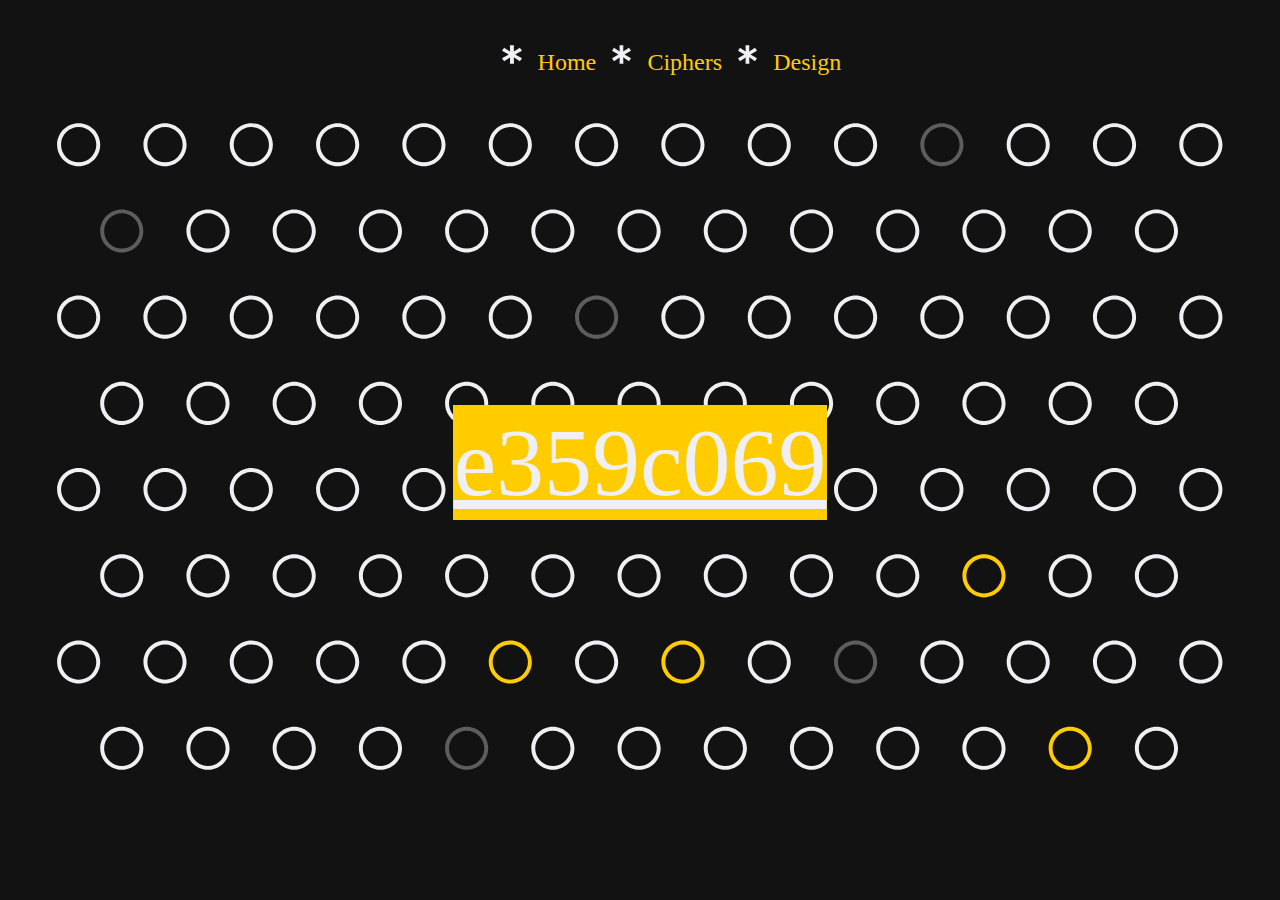
<file: index.html>
<!DOCTYPE html>
<html lang="en">

<head>
    <meta charset="utf-8">
    <meta name="viewport" content="width=device-width, initial-scale=1.0">
    <link rel="stylesheet" href="style.css">
    <script src="javascript.js"></script>
    <title>Home</title>
</head>


<body onload="intervalrandomize()">
    <header>
        <nav>
            <img src="svg/menu.svg" class="star" alt="asterisc">
            <a href="index.html">Home</a>
            <img src="svg/menu.svg" class="star" alt="asterisc">
            <div class="dropdown"><a>Ciphers</a>
                <div class="dropdown-content">
                    <a href="vignere.html">Vigenère</a>
                    <a href="t9.html">Telephone</a>
                    <a href="homophonic.html">Homophonic</a>
                </div>
            </div>
            <img src="svg/menu.svg" class="star" alt="asterisc">
            <a href="design.html">Design</a>
        </nav>
    </header>
    <div class="index main-container">
        <h1 class="scrambledtitle" onmouseover="randomtitlestop()" onmouseout="intervalrandomize()"></h1>
        <div class="svg-container">

            <svg version="1.1" id="Layer_2" xmlns="http://www.w3.org/2000/svg" xmlns:xlink="http://www.w3.org/1999/xlink" x="0px" y="0px" viewBox="0 100 2880 1600" style="enable-background:new 0 0 2880 1800;" xml:space="preserve" preserveAspectRatio="xMidYMid meet" height="85vh" width="100vw">
<g class="circle-g">
	<path class="st0" fill="#EFEFF4" d="M177,269.5c-26.7,0-48.5-21.8-48.5-48.5s21.8-48.5,48.5-48.5s48.5,21.8,48.5,48.5S203.8,269.5,177,269.5z
		 M177,181.3c-21.9,0-39.7,17.8-39.7,39.7s17.8,39.7,39.7,39.7s39.7-17.8,39.7-39.7S198.9,181.3,177,181.3z"/>

            </g>

            <g class="circle-g">
                <path class="st0" fill="#EFEFF4" d="M274,463.5c-26.7,0-48.5-21.8-48.5-48.5s21.8-48.5,48.5-48.5c26.7,0,48.5,21.8,48.5,48.5
		S300.8,463.5,274,463.5z M274,375.3c-21.9,0-39.7,17.8-39.7,39.7s17.8,39.7,39.7,39.7c21.9,0,39.7-17.8,39.7-39.7
		S295.9,375.3,274,375.3z" />
            </g>
            <g class="circle-g">
                <path class="st0" fill="#EFEFF4" d="M468,463.5c-26.7,0-48.5-21.8-48.5-48.5s21.8-48.5,48.5-48.5c26.7,0,48.5,21.8,48.5,48.5
		S494.8,463.5,468,463.5z M468,375.3c-21.9,0-39.7,17.8-39.7,39.7s17.8,39.7,39.7,39.7c21.9,0,39.7-17.8,39.7-39.7
		S489.9,375.3,468,375.3z" />
            </g>
            <g class="circle-g">
                <path class="st0" fill="#EFEFF4" d="M662,463.5c-26.7,0-48.5-21.8-48.5-48.5s21.8-48.5,48.5-48.5s48.5,21.8,48.5,48.5S688.8,463.5,662,463.5z
		 M662,375.3c-21.9,0-39.7,17.8-39.7,39.7s17.8,39.7,39.7,39.7s39.7-17.8,39.7-39.7S683.9,375.3,662,375.3z" />
            </g>
            <g class="circle-g">
                <path class="st0" fill="#EFEFF4" d="M856,463.5c-26.7,0-48.5-21.8-48.5-48.5s21.8-48.5,48.5-48.5s48.5,21.8,48.5,48.5S882.8,463.5,856,463.5z
		 M856,375.3c-21.9,0-39.7,17.8-39.7,39.7s17.8,39.7,39.7,39.7s39.7-17.8,39.7-39.7S877.9,375.3,856,375.3z" />
            </g>
            <g class="circle-g">
                <path class="st0" fill="#EFEFF4" d="M1050,463.5c-26.7,0-48.5-21.8-48.5-48.5s21.8-48.5,48.5-48.5c26.7,0,48.5,21.8,48.5,48.5
		S1076.8,463.5,1050,463.5z M1050,375.3c-21.9,0-39.7,17.8-39.7,39.7s17.8,39.7,39.7,39.7c21.9,0,39.7-17.8,39.7-39.7
		S1071.9,375.3,1050,375.3z" />
            </g>
            <g class="circle-g">
                <path class="st0" fill="#EFEFF4" d="M1244,463.5c-26.7,0-48.5-21.8-48.5-48.5s21.8-48.5,48.5-48.5s48.5,21.8,48.5,48.5S1270.8,463.5,1244,463.5z
		 M1244,375.3c-21.9,0-39.7,17.8-39.7,39.7s17.8,39.7,39.7,39.7c21.9,0,39.7-17.8,39.7-39.7S1265.9,375.3,1244,375.3z" />
            </g>
            <g class="circle-g">
                <path class="st0" fill="#EFEFF4" d="M1438,463.5c-26.7,0-48.5-21.8-48.5-48.5s21.8-48.5,48.5-48.5s48.5,21.8,48.5,48.5S1464.8,463.5,1438,463.5z
		 M1438,375.3c-21.9,0-39.7,17.8-39.7,39.7s17.8,39.7,39.7,39.7c21.9,0,39.7-17.8,39.7-39.7S1459.9,375.3,1438,375.3z" />
            </g>
            <g class="circle-g">
                <path class="st0" fill="#EFEFF4" d="M1632,463.5c-26.7,0-48.5-21.8-48.5-48.5s21.8-48.5,48.5-48.5s48.5,21.8,48.5,48.5S1658.8,463.5,1632,463.5z
		 M1632,375.3c-21.9,0-39.7,17.8-39.7,39.7s17.8,39.7,39.7,39.7c21.9,0,39.7-17.8,39.7-39.7S1653.9,375.3,1632,375.3z" />
            </g>
            <g class="circle-g">
                <path class="st0" fill="#EFEFF4" d="M1826,463.5c-26.7,0-48.5-21.8-48.5-48.5s21.8-48.5,48.5-48.5s48.5,21.8,48.5,48.5S1852.8,463.5,1826,463.5z
		 M1826,375.3c-21.9,0-39.7,17.8-39.7,39.7s17.8,39.7,39.7,39.7c21.9,0,39.7-17.8,39.7-39.7S1847.9,375.3,1826,375.3z" />
            </g>
            <g class="circle-g">
                <path class="st0" fill="#EFEFF4" d="M2020,463.5c-26.7,0-48.5-21.8-48.5-48.5s21.8-48.5,48.5-48.5s48.5,21.8,48.5,48.5S2046.8,463.5,2020,463.5z
		 M2020,375.3c-21.9,0-39.7,17.8-39.7,39.7s17.8,39.7,39.7,39.7c21.9,0,39.7-17.8,39.7-39.7S2041.9,375.3,2020,375.3z" />
            </g>
            <g class="circle-g">
                <path class="st0" fill="#EFEFF4" d="M2214,463.5c-26.7,0-48.5-21.8-48.5-48.5s21.8-48.5,48.5-48.5c26.7,0,48.5,21.8,48.5,48.5
		S2240.8,463.5,2214,463.5z M2214,375.3c-21.9,0-39.7,17.8-39.7,39.7s17.8,39.7,39.7,39.7c21.9,0,39.7-17.8,39.7-39.7
		S2235.9,375.3,2214,375.3z" />
            </g>
            <g class="circle-g">
                <path class="st0" fill="#EFEFF4" d="M2408,463.5c-26.7,0-48.5-21.8-48.5-48.5s21.8-48.5,48.5-48.5c26.7,0,48.5,21.8,48.5,48.5
		S2434.8,463.5,2408,463.5z M2408,375.3c-21.9,0-39.7,17.8-39.7,39.7s17.8,39.7,39.7,39.7c21.9,0,39.7-17.8,39.7-39.7
		S2429.9,375.3,2408,375.3z" />
            </g>
            <g class="circle-g">
                <path class="st0" fill="#EFEFF4" d="M2602,463.5c-26.7,0-48.5-21.8-48.5-48.5s21.8-48.5,48.5-48.5c26.7,0,48.5,21.8,48.5,48.5
		S2628.8,463.5,2602,463.5z M2602,375.3c-21.9,0-39.7,17.8-39.7,39.7s17.8,39.7,39.7,39.7c21.9,0,39.7-17.8,39.7-39.7
		S2623.9,375.3,2602,375.3z" />
            </g>
            <g class="circle-g">
                <path class="st0" fill="#EFEFF4" d="M371.3,269.5c-26.7,0-48.5-21.8-48.5-48.5s21.8-48.5,48.5-48.5c26.7,0,48.5,21.8,48.5,48.5
		S398,269.5,371.3,269.5z M371.3,181.3c-21.9,0-39.7,17.8-39.7,39.7s17.8,39.7,39.7,39.7c21.9,0,39.7-17.8,39.7-39.7
		S393.1,181.3,371.3,181.3z" />
            </g>
            <g class="circle-g">
                <path class="st0" fill="#EFEFF4" d="M565.5,269.5c-26.7,0-48.5-21.8-48.5-48.5s21.8-48.5,48.5-48.5S614,194.3,614,221S592.2,269.5,565.5,269.5z
		 M565.5,181.3c-21.9,0-39.7,17.8-39.7,39.7s17.8,39.7,39.7,39.7s39.7-17.8,39.7-39.7S587.4,181.3,565.5,181.3z" />
            </g>
            <g class="circle-g">
                <path class="st0" fill="#EFEFF4" d="M759.7,269.5c-26.7,0-48.5-21.8-48.5-48.5s21.8-48.5,48.5-48.5s48.5,21.8,48.5,48.5S786.5,269.5,759.7,269.5z
		 M759.7,181.3c-21.9,0-39.7,17.8-39.7,39.7s17.8,39.7,39.7,39.7s39.7-17.8,39.7-39.7S781.6,181.3,759.7,181.3z" />
            </g>
            <g class="circle-g">
                <path class="st0" fill="#EFEFF4" d="M953.9,269.5c-26.7,0-48.5-21.8-48.5-48.5s21.8-48.5,48.5-48.5s48.5,21.8,48.5,48.5S980.7,269.5,953.9,269.5z
		 M953.9,181.3c-21.9,0-39.7,17.8-39.7,39.7s17.8,39.7,39.7,39.7s39.7-17.8,39.7-39.7S975.8,181.3,953.9,181.3z" />
            </g>
            <g class="circle-g">
                <path class="st0" fill="#EFEFF4" d="M1148.2,269.5c-26.7,0-48.5-21.8-48.5-48.5s21.8-48.5,48.5-48.5s48.5,21.8,48.5,48.5
		S1174.9,269.5,1148.2,269.5z M1148.2,181.3c-21.9,0-39.7,17.8-39.7,39.7s17.8,39.7,39.7,39.7c21.9,0,39.7-17.8,39.7-39.7
		S1170,181.3,1148.2,181.3z" />
            </g>
            <g class="circle-g">
                <path class="st0" fill="#EFEFF4" d="M1342.4,269.5c-26.7,0-48.5-21.8-48.5-48.5s21.8-48.5,48.5-48.5s48.5,21.8,48.5,48.5
		S1369.1,269.5,1342.4,269.5z M1342.4,181.3c-21.9,0-39.7,17.8-39.7,39.7s17.8,39.7,39.7,39.7c21.9,0,39.7-17.8,39.7-39.7
		S1364.3,181.3,1342.4,181.3z" />
            </g>
            <g class="circle-g">
                <path class="st0" fill="#EFEFF4" d="M1536.6,269.5c-26.7,0-48.5-21.8-48.5-48.5s21.8-48.5,48.5-48.5s48.5,21.8,48.5,48.5
		S1563.4,269.5,1536.6,269.5z M1536.6,181.3c-21.9,0-39.7,17.8-39.7,39.7s17.8,39.7,39.7,39.7c21.9,0,39.7-17.8,39.7-39.7
		S1558.5,181.3,1536.6,181.3z" />
            </g>
            <g class="circle-g">
                <path class="st0" fill="#EFEFF4" d="M1730.8,269.5c-26.7,0-48.5-21.8-48.5-48.5s21.8-48.5,48.5-48.5s48.5,21.8,48.5,48.5
		S1757.6,269.5,1730.8,269.5z M1730.8,181.3c-21.9,0-39.7,17.8-39.7,39.7s17.8,39.7,39.7,39.7c21.9,0,39.7-17.8,39.7-39.7
		S1752.7,181.3,1730.8,181.3z" />
            </g>
            <g class="circle-g">
                <path class="st0" fill="#EFEFF4" d="M1925.1,269.5c-26.7,0-48.5-21.8-48.5-48.5s21.8-48.5,48.5-48.5s48.5,21.8,48.5,48.5
		S1951.8,269.5,1925.1,269.5z M1925.1,181.3c-21.9,0-39.7,17.8-39.7,39.7s17.8,39.7,39.7,39.7c21.9,0,39.7-17.8,39.7-39.7
		S1946.9,181.3,1925.1,181.3z" />
            </g>
            <g class="circle-g">
                <path class="st0" fill="#EFEFF4" d="M2119.3,269.5c-26.7,0-48.5-21.8-48.5-48.5s21.8-48.5,48.5-48.5c26.7,0,48.5,21.8,48.5,48.5
		S2146,269.5,2119.3,269.5z M2119.3,181.3c-21.9,0-39.7,17.8-39.7,39.7s17.8,39.7,39.7,39.7s39.7-17.8,39.7-39.7
		S2141.2,181.3,2119.3,181.3z" />
            </g>
            <g class="circle-g">
                <path class="st0" fill="#EFEFF4" d="M2313.5,269.5c-26.7,0-48.5-21.8-48.5-48.5s21.8-48.5,48.5-48.5c26.7,0,48.5,21.8,48.5,48.5
		S2340.3,269.5,2313.5,269.5z M2313.5,181.3c-21.9,0-39.7,17.8-39.7,39.7s17.8,39.7,39.7,39.7s39.7-17.8,39.7-39.7
		S2335.4,181.3,2313.5,181.3z" />
            </g>
            <g class="circle-g">
                <path class="st0" fill="#EFEFF4" d="M2507.7,269.5c-26.7,0-48.5-21.8-48.5-48.5s21.8-48.5,48.5-48.5c26.7,0,48.5,21.8,48.5,48.5
		S2534.5,269.5,2507.7,269.5z M2507.7,181.3c-21.9,0-39.7,17.8-39.7,39.7s17.8,39.7,39.7,39.7s39.7-17.8,39.7-39.7
		S2529.6,181.3,2507.7,181.3z" />
            </g>
            <g class="circle-g">
                <path class="st0" fill="#EFEFF4" d="M2702,269.5c-26.7,0-48.5-21.8-48.5-48.5s21.8-48.5,48.5-48.5c26.7,0,48.5,21.8,48.5,48.5
		S2728.7,269.5,2702,269.5z M2702,181.3c-21.9,0-39.7,17.8-39.7,39.7s17.8,39.7,39.7,39.7c21.9,0,39.7-17.8,39.7-39.7
		S2723.8,181.3,2702,181.3z" />
            </g>
            <g class="circle-g">
                <path class="st0" fill="#EFEFF4" d="M177,657.5c-26.7,0-48.5-21.8-48.5-48.5s21.8-48.5,48.5-48.5s48.5,21.8,48.5,48.5S203.8,657.5,177,657.5z
		 M177,569.3c-21.9,0-39.7,17.8-39.7,39.7s17.8,39.7,39.7,39.7s39.7-17.8,39.7-39.7S198.9,569.3,177,569.3z" />
            </g>
            <g class="circle-g">
                <path class="st0" fill="#EFEFF4" d="M274,851.5c-26.7,0-48.5-21.8-48.5-48.5s21.8-48.5,48.5-48.5c26.7,0,48.5,21.8,48.5,48.5
		S300.8,851.5,274,851.5z M274,763.3c-21.9,0-39.7,17.8-39.7,39.7s17.8,39.7,39.7,39.7c21.9,0,39.7-17.8,39.7-39.7
		S295.9,763.3,274,763.3z" />
            </g>
            <g class="circle-g">
                <path class="st0" fill="#EFEFF4" d="M468,851.5c-26.7,0-48.5-21.8-48.5-48.5s21.8-48.5,48.5-48.5c26.7,0,48.5,21.8,48.5,48.5
		S494.8,851.5,468,851.5z M468,763.3c-21.9,0-39.7,17.8-39.7,39.7s17.8,39.7,39.7,39.7c21.9,0,39.7-17.8,39.7-39.7
		S489.9,763.3,468,763.3z" />
            </g>
            <g class="circle-g">
                <path class="st0" fill="#EFEFF4" d="M662,851.5c-26.7,0-48.5-21.8-48.5-48.5s21.8-48.5,48.5-48.5s48.5,21.8,48.5,48.5S688.8,851.5,662,851.5z
		 M662,763.3c-21.9,0-39.7,17.8-39.7,39.7s17.8,39.7,39.7,39.7s39.7-17.8,39.7-39.7S683.9,763.3,662,763.3z" />
            </g>
            <g class="circle-g">
                <path class="st0" fill="#EFEFF4" d="M856,851.5c-26.7,0-48.5-21.8-48.5-48.5s21.8-48.5,48.5-48.5s48.5,21.8,48.5,48.5S882.8,851.5,856,851.5z
		 M856,763.3c-21.9,0-39.7,17.8-39.7,39.7s17.8,39.7,39.7,39.7s39.7-17.8,39.7-39.7S877.9,763.3,856,763.3z" />
            </g>
            <g class="circle-g">
                <path class="st0" fill="#EFEFF4" d="M1050,851.5c-26.7,0-48.5-21.8-48.5-48.5s21.8-48.5,48.5-48.5c26.7,0,48.5,21.8,48.5,48.5
		S1076.8,851.5,1050,851.5z M1050,763.3c-21.9,0-39.7,17.8-39.7,39.7s17.8,39.7,39.7,39.7c21.9,0,39.7-17.8,39.7-39.7
		S1071.9,763.3,1050,763.3z" />
            </g>
            <g class="circle-g">
                <path class="st0" fill="#EFEFF4" d="M1244,851.5c-26.7,0-48.5-21.8-48.5-48.5s21.8-48.5,48.5-48.5s48.5,21.8,48.5,48.5S1270.8,851.5,1244,851.5z
		 M1244,763.3c-21.9,0-39.7,17.8-39.7,39.7s17.8,39.7,39.7,39.7c21.9,0,39.7-17.8,39.7-39.7S1265.9,763.3,1244,763.3z" />
            </g>
            <g class="circle-g">
                <path class="st0" fill="#EFEFF4" d="M1438,851.5c-26.7,0-48.5-21.8-48.5-48.5s21.8-48.5,48.5-48.5s48.5,21.8,48.5,48.5S1464.8,851.5,1438,851.5z
		 M1438,763.3c-21.9,0-39.7,17.8-39.7,39.7s17.8,39.7,39.7,39.7c21.9,0,39.7-17.8,39.7-39.7S1459.9,763.3,1438,763.3z" />
            </g>
            <g class="circle-g">
                <path class="st0" fill="#EFEFF4" d="M1632,851.5c-26.7,0-48.5-21.8-48.5-48.5s21.8-48.5,48.5-48.5s48.5,21.8,48.5,48.5S1658.8,851.5,1632,851.5z
		 M1632,763.3c-21.9,0-39.7,17.8-39.7,39.7s17.8,39.7,39.7,39.7c21.9,0,39.7-17.8,39.7-39.7S1653.9,763.3,1632,763.3z" />
            </g>
            <g class="circle-g">
                <path class="st0" fill="#EFEFF4" d="M1826,851.5c-26.7,0-48.5-21.8-48.5-48.5s21.8-48.5,48.5-48.5s48.5,21.8,48.5,48.5S1852.8,851.5,1826,851.5z
		 M1826,763.3c-21.9,0-39.7,17.8-39.7,39.7s17.8,39.7,39.7,39.7c21.9,0,39.7-17.8,39.7-39.7S1847.9,763.3,1826,763.3z" />
            </g>
            <g class="circle-g">
                <path class="st0" fill="#EFEFF4" d="M2020,851.5c-26.7,0-48.5-21.8-48.5-48.5s21.8-48.5,48.5-48.5s48.5,21.8,48.5,48.5S2046.8,851.5,2020,851.5z
		 M2020,763.3c-21.9,0-39.7,17.8-39.7,39.7s17.8,39.7,39.7,39.7c21.9,0,39.7-17.8,39.7-39.7S2041.9,763.3,2020,763.3z" />
            </g>
            <g class="circle-g">
                <path class="st0" fill="#EFEFF4" d="M2214,851.5c-26.7,0-48.5-21.8-48.5-48.5s21.8-48.5,48.5-48.5c26.7,0,48.5,21.8,48.5,48.5
		S2240.8,851.5,2214,851.5z M2214,763.3c-21.9,0-39.7,17.8-39.7,39.7s17.8,39.7,39.7,39.7c21.9,0,39.7-17.8,39.7-39.7
		S2235.9,763.3,2214,763.3z" />
            </g>
            <g class="circle-g">
                <path class="st0" fill="#EFEFF4" d="M2408,851.5c-26.7,0-48.5-21.8-48.5-48.5s21.8-48.5,48.5-48.5c26.7,0,48.5,21.8,48.5,48.5
		S2434.8,851.5,2408,851.5z M2408,763.3c-21.9,0-39.7,17.8-39.7,39.7s17.8,39.7,39.7,39.7c21.9,0,39.7-17.8,39.7-39.7
		S2429.9,763.3,2408,763.3z" />
            </g>
            <g class="circle-g">
                <path class="st0" fill="#EFEFF4" d="M2602,851.5c-26.7,0-48.5-21.8-48.5-48.5s21.8-48.5,48.5-48.5c26.7,0,48.5,21.8,48.5,48.5
		S2628.8,851.5,2602,851.5z M2602,763.3c-21.9,0-39.7,17.8-39.7,39.7s17.8,39.7,39.7,39.7c21.9,0,39.7-17.8,39.7-39.7
		S2623.9,763.3,2602,763.3z" />
            </g>
            <g class="circle-g">
                <path class="st0" fill="#EFEFF4" d="M371.3,657.5c-26.7,0-48.5-21.8-48.5-48.5s21.8-48.5,48.5-48.5c26.7,0,48.5,21.8,48.5,48.5
		S398,657.5,371.3,657.5z M371.3,569.3c-21.9,0-39.7,17.8-39.7,39.7s17.8,39.7,39.7,39.7c21.9,0,39.7-17.8,39.7-39.7
		S393.1,569.3,371.3,569.3z" />
            </g>
            <g class="circle-g">
                <path class="st0" fill="#EFEFF4" d="M565.5,657.5c-26.7,0-48.5-21.8-48.5-48.5s21.8-48.5,48.5-48.5S614,582.3,614,609S592.2,657.5,565.5,657.5z
		 M565.5,569.3c-21.9,0-39.7,17.8-39.7,39.7s17.8,39.7,39.7,39.7s39.7-17.8,39.7-39.7S587.4,569.3,565.5,569.3z" />
            </g>
            <g class="circle-g">
                <path class="st0" fill="#EFEFF4" d="M759.7,657.5c-26.7,0-48.5-21.8-48.5-48.5s21.8-48.5,48.5-48.5s48.5,21.8,48.5,48.5S786.5,657.5,759.7,657.5z
		 M759.7,569.3c-21.9,0-39.7,17.8-39.7,39.7s17.8,39.7,39.7,39.7s39.7-17.8,39.7-39.7S781.6,569.3,759.7,569.3z" />
            </g>
            <g class="circle-g">
                <path class="st0" fill="#EFEFF4" d="M953.9,657.5c-26.7,0-48.5-21.8-48.5-48.5s21.8-48.5,48.5-48.5s48.5,21.8,48.5,48.5S980.7,657.5,953.9,657.5z
		 M953.9,569.3c-21.9,0-39.7,17.8-39.7,39.7s17.8,39.7,39.7,39.7s39.7-17.8,39.7-39.7S975.8,569.3,953.9,569.3z" />
            </g>
            <g class="circle-g">
                <path class="st0" fill="#EFEFF4" d="M1148.2,657.5c-26.7,0-48.5-21.8-48.5-48.5s21.8-48.5,48.5-48.5s48.5,21.8,48.5,48.5
		S1174.9,657.5,1148.2,657.5z M1148.2,569.3c-21.9,0-39.7,17.8-39.7,39.7s17.8,39.7,39.7,39.7c21.9,0,39.7-17.8,39.7-39.7
		S1170,569.3,1148.2,569.3z" />
            </g>
            <g class="circle-g">
                <path class="st0" fill="#EFEFF4" d="M1342.4,657.5c-26.7,0-48.5-21.8-48.5-48.5s21.8-48.5,48.5-48.5s48.5,21.8,48.5,48.5
		S1369.1,657.5,1342.4,657.5z M1342.4,569.3c-21.9,0-39.7,17.8-39.7,39.7s17.8,39.7,39.7,39.7c21.9,0,39.7-17.8,39.7-39.7
		S1364.3,569.3,1342.4,569.3z" />
            </g>
            <g class="circle-g">
                <path class="st0" fill="#EFEFF4" d="M1536.6,657.5c-26.7,0-48.5-21.8-48.5-48.5s21.8-48.5,48.5-48.5s48.5,21.8,48.5,48.5
		S1563.4,657.5,1536.6,657.5z M1536.6,569.3c-21.9,0-39.7,17.8-39.7,39.7s17.8,39.7,39.7,39.7c21.9,0,39.7-17.8,39.7-39.7
		S1558.5,569.3,1536.6,569.3z" />
            </g>
            <g class="circle-g">
                <path class="st0" fill="#EFEFF4" d="M1730.8,657.5c-26.7,0-48.5-21.8-48.5-48.5s21.8-48.5,48.5-48.5s48.5,21.8,48.5,48.5
		S1757.6,657.5,1730.8,657.5z M1730.8,569.3c-21.9,0-39.7,17.8-39.7,39.7s17.8,39.7,39.7,39.7c21.9,0,39.7-17.8,39.7-39.7
		S1752.7,569.3,1730.8,569.3z" />
            </g>
            <g class="circle-g">
                <path class="st0" fill="#EFEFF4" d="M1925.1,657.5c-26.7,0-48.5-21.8-48.5-48.5s21.8-48.5,48.5-48.5s48.5,21.8,48.5,48.5
		S1951.8,657.5,1925.1,657.5z M1925.1,569.3c-21.9,0-39.7,17.8-39.7,39.7s17.8,39.7,39.7,39.7c21.9,0,39.7-17.8,39.7-39.7
		S1946.9,569.3,1925.1,569.3z" />
            </g>
            <g class="circle-g">
                <path class="st0" fill="#EFEFF4" d="M2119.3,657.5c-26.7,0-48.5-21.8-48.5-48.5s21.8-48.5,48.5-48.5c26.7,0,48.5,21.8,48.5,48.5
		S2146,657.5,2119.3,657.5z M2119.3,569.3c-21.9,0-39.7,17.8-39.7,39.7s17.8,39.7,39.7,39.7s39.7-17.8,39.7-39.7
		S2141.2,569.3,2119.3,569.3z" />
            </g>
            <g class="circle-g">
                <path class="st0" fill="#EFEFF4" d="M2313.5,657.5c-26.7,0-48.5-21.8-48.5-48.5s21.8-48.5,48.5-48.5c26.7,0,48.5,21.8,48.5,48.5
		S2340.3,657.5,2313.5,657.5z M2313.5,569.3c-21.9,0-39.7,17.8-39.7,39.7s17.8,39.7,39.7,39.7s39.7-17.8,39.7-39.7
		S2335.4,569.3,2313.5,569.3z" />
            </g>
            <g class="circle-g">
                <path class="st0" fill="#EFEFF4" d="M2507.7,657.5c-26.7,0-48.5-21.8-48.5-48.5s21.8-48.5,48.5-48.5c26.7,0,48.5,21.8,48.5,48.5
		S2534.5,657.5,2507.7,657.5z M2507.7,569.3c-21.9,0-39.7,17.8-39.7,39.7s17.8,39.7,39.7,39.7s39.7-17.8,39.7-39.7
		S2529.6,569.3,2507.7,569.3z" />
            </g>
            <g class="circle-g">
                <path class="st0" fill="#EFEFF4" d="M2702,657.5c-26.7,0-48.5-21.8-48.5-48.5s21.8-48.5,48.5-48.5c26.7,0,48.5,21.8,48.5,48.5
		S2728.7,657.5,2702,657.5z M2702,569.3c-21.9,0-39.7,17.8-39.7,39.7s17.8,39.7,39.7,39.7c21.9,0,39.7-17.8,39.7-39.7
		S2723.8,569.3,2702,569.3z" />
            </g>
            <g class="circle-g">
                <path class="st0" fill="#EFEFF4" d="M177,1045.5c-26.7,0-48.5-21.8-48.5-48.5s21.8-48.5,48.5-48.5s48.5,21.8,48.5,48.5S203.8,1045.5,177,1045.5z
		 M177,957.3c-21.9,0-39.7,17.8-39.7,39.7s17.8,39.7,39.7,39.7s39.7-17.8,39.7-39.7S198.9,957.3,177,957.3z" />
            </g>
            <g class="circle-g">
                <path class="st0" fill="#EFEFF4" d="M274,1239.5c-26.7,0-48.5-21.8-48.5-48.5s21.8-48.5,48.5-48.5c26.7,0,48.5,21.8,48.5,48.5
		S300.8,1239.5,274,1239.5z M274,1151.3c-21.9,0-39.7,17.8-39.7,39.7s17.8,39.7,39.7,39.7c21.9,0,39.7-17.8,39.7-39.7
		S295.9,1151.3,274,1151.3z" />
            </g>
            <g class="circle-g">
                <path class="st0" fill="#EFEFF4" d="M468,1239.5c-26.7,0-48.5-21.8-48.5-48.5s21.8-48.5,48.5-48.5c26.7,0,48.5,21.8,48.5,48.5
		S494.8,1239.5,468,1239.5z M468,1151.3c-21.9,0-39.7,17.8-39.7,39.7s17.8,39.7,39.7,39.7c21.9,0,39.7-17.8,39.7-39.7
		S489.9,1151.3,468,1151.3z" />
            </g>
            <g class="circle-g">
                <path class="st0" fill="#EFEFF4" d="M662,1239.5c-26.7,0-48.5-21.8-48.5-48.5s21.8-48.5,48.5-48.5s48.5,21.8,48.5,48.5S688.8,1239.5,662,1239.5z
		 M662,1151.3c-21.9,0-39.7,17.8-39.7,39.7s17.8,39.7,39.7,39.7s39.7-17.8,39.7-39.7S683.9,1151.3,662,1151.3z" />
            </g>
            <g class="circle-g">
                <path class="st0" fill="#EFEFF4" d="M856,1239.5c-26.7,0-48.5-21.8-48.5-48.5s21.8-48.5,48.5-48.5s48.5,21.8,48.5,48.5S882.8,1239.5,856,1239.5z
		 M856,1151.3c-21.9,0-39.7,17.8-39.7,39.7s17.8,39.7,39.7,39.7s39.7-17.8,39.7-39.7S877.9,1151.3,856,1151.3z" />
            </g>
            <g class="circle-g">
                <path class="st0" fill="#EFEFF4" d="M1050,1239.5c-26.7,0-48.5-21.8-48.5-48.5s21.8-48.5,48.5-48.5c26.7,0,48.5,21.8,48.5,48.5
		S1076.8,1239.5,1050,1239.5z M1050,1151.3c-21.9,0-39.7,17.8-39.7,39.7s17.8,39.7,39.7,39.7c21.9,0,39.7-17.8,39.7-39.7
		S1071.9,1151.3,1050,1151.3z" />
            </g>
            <g class="circle-g">
                <path class="st0" fill="#EFEFF4" d="M1244,1239.5c-26.7,0-48.5-21.8-48.5-48.5s21.8-48.5,48.5-48.5s48.5,21.8,48.5,48.5S1270.8,1239.5,1244,1239.5
		z M1244,1151.3c-21.9,0-39.7,17.8-39.7,39.7s17.8,39.7,39.7,39.7c21.9,0,39.7-17.8,39.7-39.7S1265.9,1151.3,1244,1151.3z" />
            </g>
            <g class="circle-g">
                <path class="st0" fill="#EFEFF4" d="M1438,1239.5c-26.7,0-48.5-21.8-48.5-48.5s21.8-48.5,48.5-48.5s48.5,21.8,48.5,48.5S1464.8,1239.5,1438,1239.5
		z M1438,1151.3c-21.9,0-39.7,17.8-39.7,39.7s17.8,39.7,39.7,39.7c21.9,0,39.7-17.8,39.7-39.7S1459.9,1151.3,1438,1151.3z" />
            </g>
            <g class="circle-g">
                <path class="st0" fill="#EFEFF4" d="M1632,1239.5c-26.7,0-48.5-21.8-48.5-48.5s21.8-48.5,48.5-48.5s48.5,21.8,48.5,48.5S1658.8,1239.5,1632,1239.5
		z M1632,1151.3c-21.9,0-39.7,17.8-39.7,39.7s17.8,39.7,39.7,39.7c21.9,0,39.7-17.8,39.7-39.7S1653.9,1151.3,1632,1151.3z" />
            </g>
            <g class="circle-g">
                <path class="st0" fill="#EFEFF4" d="M1826,1239.5c-26.7,0-48.5-21.8-48.5-48.5s21.8-48.5,48.5-48.5s48.5,21.8,48.5,48.5S1852.8,1239.5,1826,1239.5
		z M1826,1151.3c-21.9,0-39.7,17.8-39.7,39.7s17.8,39.7,39.7,39.7c21.9,0,39.7-17.8,39.7-39.7S1847.9,1151.3,1826,1151.3z" />
            </g>
            <g class="circle-g">
                <path class="st0" fill="#EFEFF4" d="M2020,1239.5c-26.7,0-48.5-21.8-48.5-48.5s21.8-48.5,48.5-48.5s48.5,21.8,48.5,48.5S2046.8,1239.5,2020,1239.5
		z M2020,1151.3c-21.9,0-39.7,17.8-39.7,39.7s17.8,39.7,39.7,39.7c21.9,0,39.7-17.8,39.7-39.7S2041.9,1151.3,2020,1151.3z" />
            </g>
            <g class="circle-g">
                <path class="st0" fill="#EFEFF4" d="M2214,1239.5c-26.7,0-48.5-21.8-48.5-48.5s21.8-48.5,48.5-48.5c26.7,0,48.5,21.8,48.5,48.5
		S2240.8,1239.5,2214,1239.5z M2214,1151.3c-21.9,0-39.7,17.8-39.7,39.7s17.8,39.7,39.7,39.7c21.9,0,39.7-17.8,39.7-39.7
		S2235.9,1151.3,2214,1151.3z" />
            </g>
            <g class="circle-g">
                <path class="st0" fill="#EFEFF4" d="M2408,1239.5c-26.7,0-48.5-21.8-48.5-48.5s21.8-48.5,48.5-48.5c26.7,0,48.5,21.8,48.5,48.5
		S2434.8,1239.5,2408,1239.5z M2408,1151.3c-21.9,0-39.7,17.8-39.7,39.7s17.8,39.7,39.7,39.7c21.9,0,39.7-17.8,39.7-39.7
		S2429.9,1151.3,2408,1151.3z" />
            </g>
            <g class="circle-g">
                <path class="st0" fill="#EFEFF4" d="M2602,1239.5c-26.7,0-48.5-21.8-48.5-48.5s21.8-48.5,48.5-48.5c26.7,0,48.5,21.8,48.5,48.5
		S2628.8,1239.5,2602,1239.5z M2602,1151.3c-21.9,0-39.7,17.8-39.7,39.7s17.8,39.7,39.7,39.7c21.9,0,39.7-17.8,39.7-39.7
		S2623.9,1151.3,2602,1151.3z" />
            </g>
            <g class="circle-g">
                <path class="st0" fill="#EFEFF4" d="M371.3,1045.5c-26.7,0-48.5-21.8-48.5-48.5s21.8-48.5,48.5-48.5c26.7,0,48.5,21.8,48.5,48.5
		S398,1045.5,371.3,1045.5z M371.3,957.3c-21.9,0-39.7,17.8-39.7,39.7s17.8,39.7,39.7,39.7c21.9,0,39.7-17.8,39.7-39.7
		S393.1,957.3,371.3,957.3z" />
            </g>
            <g class="circle-g">
                <path class="st0" fill="#EFEFF4" d="M565.5,1045.5c-26.7,0-48.5-21.8-48.5-48.5s21.8-48.5,48.5-48.5S614,970.3,614,997S592.2,1045.5,565.5,1045.5z
		 M565.5,957.3c-21.9,0-39.7,17.8-39.7,39.7s17.8,39.7,39.7,39.7s39.7-17.8,39.7-39.7S587.4,957.3,565.5,957.3z" />
            </g>
            <g class="circle-g">
                <path class="st0" fill="#EFEFF4" d="M759.7,1045.5c-26.7,0-48.5-21.8-48.5-48.5s21.8-48.5,48.5-48.5s48.5,21.8,48.5,48.5
		S786.5,1045.5,759.7,1045.5z M759.7,957.3c-21.9,0-39.7,17.8-39.7,39.7s17.8,39.7,39.7,39.7s39.7-17.8,39.7-39.7
		S781.6,957.3,759.7,957.3z" />
            </g>
            <g class="circle-g">
                <path class="st0" fill="#EFEFF4" d="M953.9,1045.5c-26.7,0-48.5-21.8-48.5-48.5s21.8-48.5,48.5-48.5s48.5,21.8,48.5,48.5
		S980.7,1045.5,953.9,1045.5z M953.9,957.3c-21.9,0-39.7,17.8-39.7,39.7s17.8,39.7,39.7,39.7s39.7-17.8,39.7-39.7
		S975.8,957.3,953.9,957.3z" />
            </g>
            <g class="circle-g">
                <path class="st0" fill="#EFEFF4" d="M1148.2,1045.5c-26.7,0-48.5-21.8-48.5-48.5s21.8-48.5,48.5-48.5s48.5,21.8,48.5,48.5
		S1174.9,1045.5,1148.2,1045.5z M1148.2,957.3c-21.9,0-39.7,17.8-39.7,39.7s17.8,39.7,39.7,39.7c21.9,0,39.7-17.8,39.7-39.7
		S1170,957.3,1148.2,957.3z" />
            </g>
            <g class="circle-g">
                <path class="st0" fill="#EFEFF4" d="M1342.4,1045.5c-26.7,0-48.5-21.8-48.5-48.5s21.8-48.5,48.5-48.5s48.5,21.8,48.5,48.5
		S1369.1,1045.5,1342.4,1045.5z M1342.4,957.3c-21.9,0-39.7,17.8-39.7,39.7s17.8,39.7,39.7,39.7c21.9,0,39.7-17.8,39.7-39.7
		S1364.3,957.3,1342.4,957.3z" />
            </g>
            <g class="circle-g">
                <path class="st0" fill="#EFEFF4" d="M1536.6,1045.5c-26.7,0-48.5-21.8-48.5-48.5s21.8-48.5,48.5-48.5s48.5,21.8,48.5,48.5
		S1563.4,1045.5,1536.6,1045.5z M1536.6,957.3c-21.9,0-39.7,17.8-39.7,39.7s17.8,39.7,39.7,39.7c21.9,0,39.7-17.8,39.7-39.7
		S1558.5,957.3,1536.6,957.3z" />
            </g>
            <g class="circle-g">
                <path class="st0" fill="#EFEFF4" d="M1730.8,1045.5c-26.7,0-48.5-21.8-48.5-48.5s21.8-48.5,48.5-48.5s48.5,21.8,48.5,48.5
		S1757.6,1045.5,1730.8,1045.5z M1730.8,957.3c-21.9,0-39.7,17.8-39.7,39.7s17.8,39.7,39.7,39.7c21.9,0,39.7-17.8,39.7-39.7
		S1752.7,957.3,1730.8,957.3z" />
            </g>
            <g class="circle-g">
                <path class="st0" fill="#EFEFF4" d="M1925.1,1045.5c-26.7,0-48.5-21.8-48.5-48.5s21.8-48.5,48.5-48.5s48.5,21.8,48.5,48.5
		S1951.8,1045.5,1925.1,1045.5z M1925.1,957.3c-21.9,0-39.7,17.8-39.7,39.7s17.8,39.7,39.7,39.7c21.9,0,39.7-17.8,39.7-39.7
		S1946.9,957.3,1925.1,957.3z" />
            </g>
            <g class="circle-g">
                <path class="st0" fill="#EFEFF4" d="M2119.3,1045.5c-26.7,0-48.5-21.8-48.5-48.5s21.8-48.5,48.5-48.5c26.7,0,48.5,21.8,48.5,48.5
		S2146,1045.5,2119.3,1045.5z M2119.3,957.3c-21.9,0-39.7,17.8-39.7,39.7s17.8,39.7,39.7,39.7s39.7-17.8,39.7-39.7
		S2141.2,957.3,2119.3,957.3z" />
            </g>
            <g class="circle-g">
                <path class="st0" fill="#EFEFF4" d="M2313.5,1045.5c-26.7,0-48.5-21.8-48.5-48.5s21.8-48.5,48.5-48.5c26.7,0,48.5,21.8,48.5,48.5
		S2340.3,1045.5,2313.5,1045.5z M2313.5,957.3c-21.9,0-39.7,17.8-39.7,39.7s17.8,39.7,39.7,39.7s39.7-17.8,39.7-39.7
		S2335.4,957.3,2313.5,957.3z" />
            </g>
            <g class="circle-g">
                <path class="st0" fill="#EFEFF4" d="M2507.7,1045.5c-26.7,0-48.5-21.8-48.5-48.5s21.8-48.5,48.5-48.5c26.7,0,48.5,21.8,48.5,48.5
		S2534.5,1045.5,2507.7,1045.5z M2507.7,957.3c-21.9,0-39.7,17.8-39.7,39.7s17.8,39.7,39.7,39.7s39.7-17.8,39.7-39.7
		S2529.6,957.3,2507.7,957.3z" />
            </g>
            <g class="circle-g">
                <path class="st0" fill="#EFEFF4" d="M2702,1045.5c-26.7,0-48.5-21.8-48.5-48.5s21.8-48.5,48.5-48.5c26.7,0,48.5,21.8,48.5,48.5
		S2728.7,1045.5,2702,1045.5z M2702,957.3c-21.9,0-39.7,17.8-39.7,39.7s17.8,39.7,39.7,39.7c21.9,0,39.7-17.8,39.7-39.7
		S2723.8,957.3,2702,957.3z" />
            </g>
            <g class="circle-g">
                <path class="st0" fill="#EFEFF4" d="M177,1433.5c-26.7,0-48.5-21.8-48.5-48.5s21.8-48.5,48.5-48.5s48.5,21.8,48.5,48.5S203.8,1433.5,177,1433.5z
		 M177,1345.3c-21.9,0-39.7,17.8-39.7,39.7s17.8,39.7,39.7,39.7s39.7-17.8,39.7-39.7S198.9,1345.3,177,1345.3z" />
            </g>
            <g class="circle-g">
                <path class="st0" fill="#EFEFF4" d="M274,1627.5c-26.7,0-48.5-21.8-48.5-48.5s21.8-48.5,48.5-48.5c26.7,0,48.5,21.8,48.5,48.5
		S300.8,1627.5,274,1627.5z M274,1539.3c-21.9,0-39.7,17.8-39.7,39.7s17.8,39.7,39.7,39.7c21.9,0,39.7-17.8,39.7-39.7
		S295.9,1539.3,274,1539.3z" />
            </g>
            <g class="circle-g">
                <path class="st0" fill="#EFEFF4" d="M468,1627.5c-26.7,0-48.5-21.8-48.5-48.5s21.8-48.5,48.5-48.5c26.7,0,48.5,21.8,48.5,48.5
		S494.8,1627.5,468,1627.5z M468,1539.3c-21.9,0-39.7,17.8-39.7,39.7s17.8,39.7,39.7,39.7c21.9,0,39.7-17.8,39.7-39.7
		S489.9,1539.3,468,1539.3z" />
            </g>
            <g class="circle-g">
                <path class="st0" fill="#EFEFF4" d="M662,1627.5c-26.7,0-48.5-21.8-48.5-48.5s21.8-48.5,48.5-48.5s48.5,21.8,48.5,48.5S688.8,1627.5,662,1627.5z
		 M662,1539.3c-21.9,0-39.7,17.8-39.7,39.7s17.8,39.7,39.7,39.7s39.7-17.8,39.7-39.7S683.9,1539.3,662,1539.3z" />
            </g>
            <g class="circle-g">
                <path class="st0" fill="#EFEFF4" d="M856,1627.5c-26.7,0-48.5-21.8-48.5-48.5s21.8-48.5,48.5-48.5s48.5,21.8,48.5,48.5S882.8,1627.5,856,1627.5z
		 M856,1539.3c-21.9,0-39.7,17.8-39.7,39.7s17.8,39.7,39.7,39.7s39.7-17.8,39.7-39.7S877.9,1539.3,856,1539.3z" />
            </g>
            <g class="circle-g">
                <path class="st0" fill="#EFEFF4" d="M1050,1627.5c-26.7,0-48.5-21.8-48.5-48.5s21.8-48.5,48.5-48.5c26.7,0,48.5,21.8,48.5,48.5
		S1076.8,1627.5,1050,1627.5z M1050,1539.3c-21.9,0-39.7,17.8-39.7,39.7s17.8,39.7,39.7,39.7c21.9,0,39.7-17.8,39.7-39.7
		S1071.9,1539.3,1050,1539.3z" />
            </g>
            <g class="circle-g">
                <path class="st0" fill="#EFEFF4" d="M1244,1627.5c-26.7,0-48.5-21.8-48.5-48.5s21.8-48.5,48.5-48.5s48.5,21.8,48.5,48.5S1270.8,1627.5,1244,1627.5
		z M1244,1539.3c-21.9,0-39.7,17.8-39.7,39.7s17.8,39.7,39.7,39.7c21.9,0,39.7-17.8,39.7-39.7S1265.9,1539.3,1244,1539.3z" />
            </g>
            <g class="circle-g">
                <path class="st0" fill="#EFEFF4" d="M1438,1627.5c-26.7,0-48.5-21.8-48.5-48.5s21.8-48.5,48.5-48.5s48.5,21.8,48.5,48.5S1464.8,1627.5,1438,1627.5
		z M1438,1539.3c-21.9,0-39.7,17.8-39.7,39.7s17.8,39.7,39.7,39.7c21.9,0,39.7-17.8,39.7-39.7S1459.9,1539.3,1438,1539.3z" />
            </g>
            <g class="circle-g">
                <path class="st0" fill="#EFEFF4" d="M1632,1627.5c-26.7,0-48.5-21.8-48.5-48.5s21.8-48.5,48.5-48.5s48.5,21.8,48.5,48.5S1658.8,1627.5,1632,1627.5
		z M1632,1539.3c-21.9,0-39.7,17.8-39.7,39.7s17.8,39.7,39.7,39.7c21.9,0,39.7-17.8,39.7-39.7S1653.9,1539.3,1632,1539.3z" />
            </g>
            <g class="circle-g">
                <path class="st0" fill="#EFEFF4" d="M1826,1627.5c-26.7,0-48.5-21.8-48.5-48.5s21.8-48.5,48.5-48.5s48.5,21.8,48.5,48.5S1852.8,1627.5,1826,1627.5
		z M1826,1539.3c-21.9,0-39.7,17.8-39.7,39.7s17.8,39.7,39.7,39.7c21.9,0,39.7-17.8,39.7-39.7S1847.9,1539.3,1826,1539.3z" />
            </g>
            <g class="circle-g">
                <path class="st0" fill="#EFEFF4" d="M2020,1627.5c-26.7,0-48.5-21.8-48.5-48.5s21.8-48.5,48.5-48.5s48.5,21.8,48.5,48.5S2046.8,1627.5,2020,1627.5
		z M2020,1539.3c-21.9,0-39.7,17.8-39.7,39.7s17.8,39.7,39.7,39.7c21.9,0,39.7-17.8,39.7-39.7S2041.9,1539.3,2020,1539.3z" />
            </g>
            <g class="circle-g">
                <path class="st0" fill="#EFEFF4" d="M2214,1627.5c-26.7,0-48.5-21.8-48.5-48.5s21.8-48.5,48.5-48.5c26.7,0,48.5,21.8,48.5,48.5
		S2240.8,1627.5,2214,1627.5z M2214,1539.3c-21.9,0-39.7,17.8-39.7,39.7s17.8,39.7,39.7,39.7c21.9,0,39.7-17.8,39.7-39.7
		S2235.9,1539.3,2214,1539.3z" />
            </g>
            <g class="circle-g">
                <path class="st0" fill="#EFEFF4" d="M2408,1627.5c-26.7,0-48.5-21.8-48.5-48.5s21.8-48.5,48.5-48.5c26.7,0,48.5,21.8,48.5,48.5
		S2434.8,1627.5,2408,1627.5z M2408,1539.3c-21.9,0-39.7,17.8-39.7,39.7s17.8,39.7,39.7,39.7c21.9,0,39.7-17.8,39.7-39.7
		S2429.9,1539.3,2408,1539.3z" />
            </g>
            <g class="circle-g">
                <path class="st0" fill="#EFEFF4" d="M2602,1627.5c-26.7,0-48.5-21.8-48.5-48.5s21.8-48.5,48.5-48.5c26.7,0,48.5,21.8,48.5,48.5
		S2628.8,1627.5,2602,1627.5z M2602,1539.3c-21.9,0-39.7,17.8-39.7,39.7s17.8,39.7,39.7,39.7c21.9,0,39.7-17.8,39.7-39.7
		S2623.9,1539.3,2602,1539.3z" />
            </g>
            <g class="circle-g">
                <path class="st0" fill="#EFEFF4" d="M371.3,1433.5c-26.7,0-48.5-21.8-48.5-48.5s21.8-48.5,48.5-48.5c26.7,0,48.5,21.8,48.5,48.5
		S398,1433.5,371.3,1433.5z M371.3,1345.3c-21.9,0-39.7,17.8-39.7,39.7s17.8,39.7,39.7,39.7c21.9,0,39.7-17.8,39.7-39.7
		S393.1,1345.3,371.3,1345.3z" />
            </g>
            <g class="circle-g">
                <path class="st0" fill="#EFEFF4" d="M565.5,1433.5c-26.7,0-48.5-21.8-48.5-48.5s21.8-48.5,48.5-48.5s48.5,21.8,48.5,48.5
		S592.2,1433.5,565.5,1433.5z M565.5,1345.3c-21.9,0-39.7,17.8-39.7,39.7s17.8,39.7,39.7,39.7s39.7-17.8,39.7-39.7
		S587.4,1345.3,565.5,1345.3z" />
            </g>
            <g class="circle-g">
                <path class="st0" fill="#EFEFF4" d="M759.7,1433.5c-26.7,0-48.5-21.8-48.5-48.5s21.8-48.5,48.5-48.5s48.5,21.8,48.5,48.5
		S786.5,1433.5,759.7,1433.5z M759.7,1345.3c-21.9,0-39.7,17.8-39.7,39.7s17.8,39.7,39.7,39.7s39.7-17.8,39.7-39.7
		S781.6,1345.3,759.7,1345.3z" />
            </g>
            <g class="circle-g">
                <path class="st0" fill="#EFEFF4" d="M953.9,1433.5c-26.7,0-48.5-21.8-48.5-48.5s21.8-48.5,48.5-48.5s48.5,21.8,48.5,48.5
		S980.7,1433.5,953.9,1433.5z M953.9,1345.3c-21.9,0-39.7,17.8-39.7,39.7s17.8,39.7,39.7,39.7s39.7-17.8,39.7-39.7
		S975.8,1345.3,953.9,1345.3z" />
            </g>
            <g class="circle-g">
                <path class="st0" fill="#EFEFF4" d="M1148.2,1433.5c-26.7,0-48.5-21.8-48.5-48.5s21.8-48.5,48.5-48.5s48.5,21.8,48.5,48.5
		S1174.9,1433.5,1148.2,1433.5z M1148.2,1345.3c-21.9,0-39.7,17.8-39.7,39.7s17.8,39.7,39.7,39.7c21.9,0,39.7-17.8,39.7-39.7
		S1170,1345.3,1148.2,1345.3z" />
            </g>
            <g class="circle-g">
                <path class="st0" fill="#EFEFF4" d="M1342.4,1433.5c-26.7,0-48.5-21.8-48.5-48.5s21.8-48.5,48.5-48.5s48.5,21.8,48.5,48.5
		S1369.1,1433.5,1342.4,1433.5z M1342.4,1345.3c-21.9,0-39.7,17.8-39.7,39.7s17.8,39.7,39.7,39.7c21.9,0,39.7-17.8,39.7-39.7
		S1364.3,1345.3,1342.4,1345.3z" />
            </g>
            <g class="circle-g">
                <path class="st0" fill="#EFEFF4" d="M1536.6,1433.5c-26.7,0-48.5-21.8-48.5-48.5s21.8-48.5,48.5-48.5s48.5,21.8,48.5,48.5
		S1563.4,1433.5,1536.6,1433.5z M1536.6,1345.3c-21.9,0-39.7,17.8-39.7,39.7s17.8,39.7,39.7,39.7c21.9,0,39.7-17.8,39.7-39.7
		S1558.5,1345.3,1536.6,1345.3z" />
            </g>
            <g class="circle-g">
                <path class="st0" fill="#EFEFF4" d="M1730.8,1433.5c-26.7,0-48.5-21.8-48.5-48.5s21.8-48.5,48.5-48.5s48.5,21.8,48.5,48.5
		S1757.6,1433.5,1730.8,1433.5z M1730.8,1345.3c-21.9,0-39.7,17.8-39.7,39.7s17.8,39.7,39.7,39.7c21.9,0,39.7-17.8,39.7-39.7
		S1752.7,1345.3,1730.8,1345.3z" />
            </g>
            <g class="circle-g">
                <path class="st0" fill="#EFEFF4" d="M1925.1,1433.5c-26.7,0-48.5-21.8-48.5-48.5s21.8-48.5,48.5-48.5s48.5,21.8,48.5,48.5
		S1951.8,1433.5,1925.1,1433.5z M1925.1,1345.3c-21.9,0-39.7,17.8-39.7,39.7s17.8,39.7,39.7,39.7c21.9,0,39.7-17.8,39.7-39.7
		S1946.9,1345.3,1925.1,1345.3z" />
            </g>
            <g class="circle-g">
                <path class="st0" fill="#EFEFF4" d="M2119.3,1433.5c-26.7,0-48.5-21.8-48.5-48.5s21.8-48.5,48.5-48.5c26.7,0,48.5,21.8,48.5,48.5
		S2146,1433.5,2119.3,1433.5z M2119.3,1345.3c-21.9,0-39.7,17.8-39.7,39.7s17.8,39.7,39.7,39.7s39.7-17.8,39.7-39.7
		S2141.2,1345.3,2119.3,1345.3z" />
            </g>
            <g class="circle-g">
                <path class="st0" fill="#EFEFF4" d="M2313.5,1433.5c-26.7,0-48.5-21.8-48.5-48.5s21.8-48.5,48.5-48.5c26.7,0,48.5,21.8,48.5,48.5
		S2340.3,1433.5,2313.5,1433.5z M2313.5,1345.3c-21.9,0-39.7,17.8-39.7,39.7s17.8,39.7,39.7,39.7s39.7-17.8,39.7-39.7
		S2335.4,1345.3,2313.5,1345.3z" />
            </g>
            <g class="circle-g">
                <path class="st0" fill="#EFEFF4" d="M2507.7,1433.5c-26.7,0-48.5-21.8-48.5-48.5s21.8-48.5,48.5-48.5c26.7,0,48.5,21.8,48.5,48.5
		S2534.5,1433.5,2507.7,1433.5z M2507.7,1345.3c-21.9,0-39.7,17.8-39.7,39.7s17.8,39.7,39.7,39.7s39.7-17.8,39.7-39.7
		S2529.6,1345.3,2507.7,1345.3z" />
            </g>
            <g class="circle-g">
                <path class="st0" fill="#EFEFF4" d="M2702,1433.5c-26.7,0-48.5-21.8-48.5-48.5s21.8-48.5,48.5-48.5c26.7,0,48.5,21.8,48.5,48.5
		S2728.7,1433.5,2702,1433.5z M2702,1345.3c-21.9,0-39.7,17.8-39.7,39.7s17.8,39.7,39.7,39.7c21.9,0,39.7-17.8,39.7-39.7
		S2723.8,1345.3,2702,1345.3z" />
            </g>
            </svg>
        </div>


    </div>
</body>


</html>
</file>
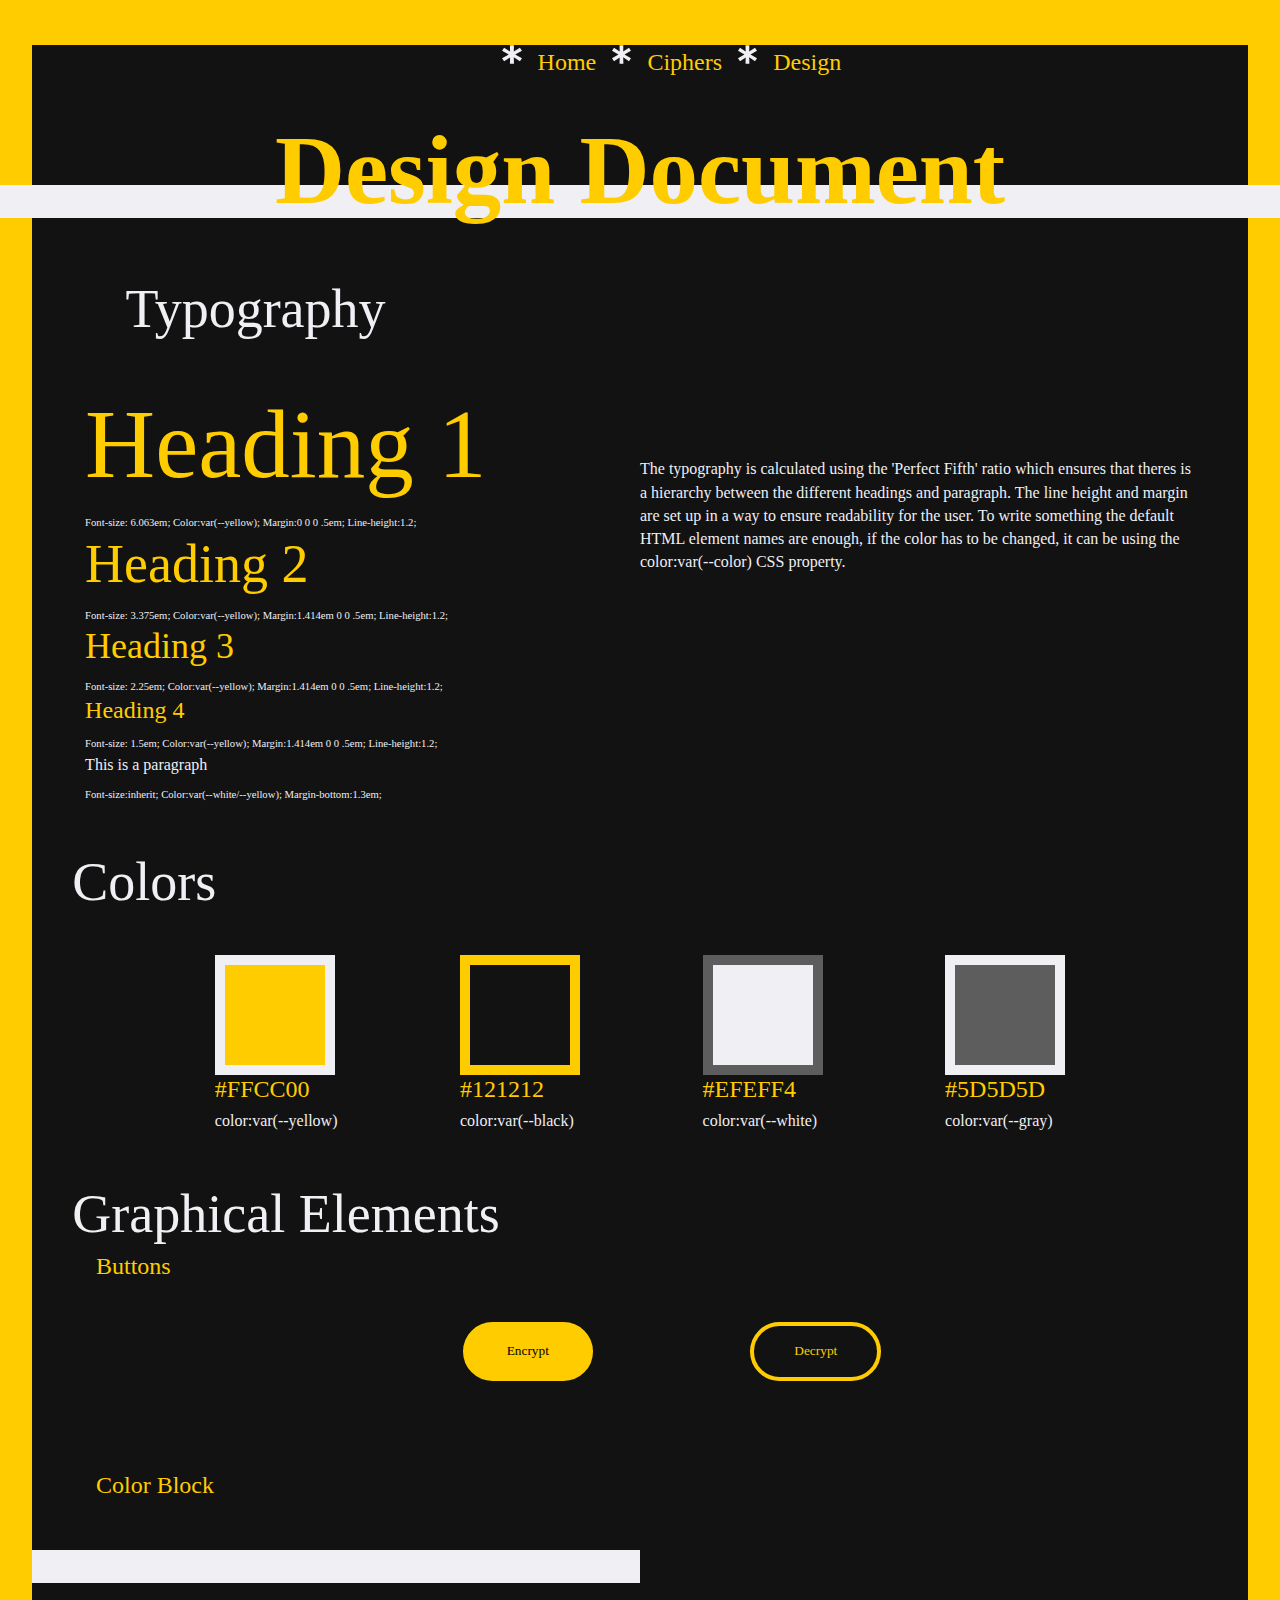
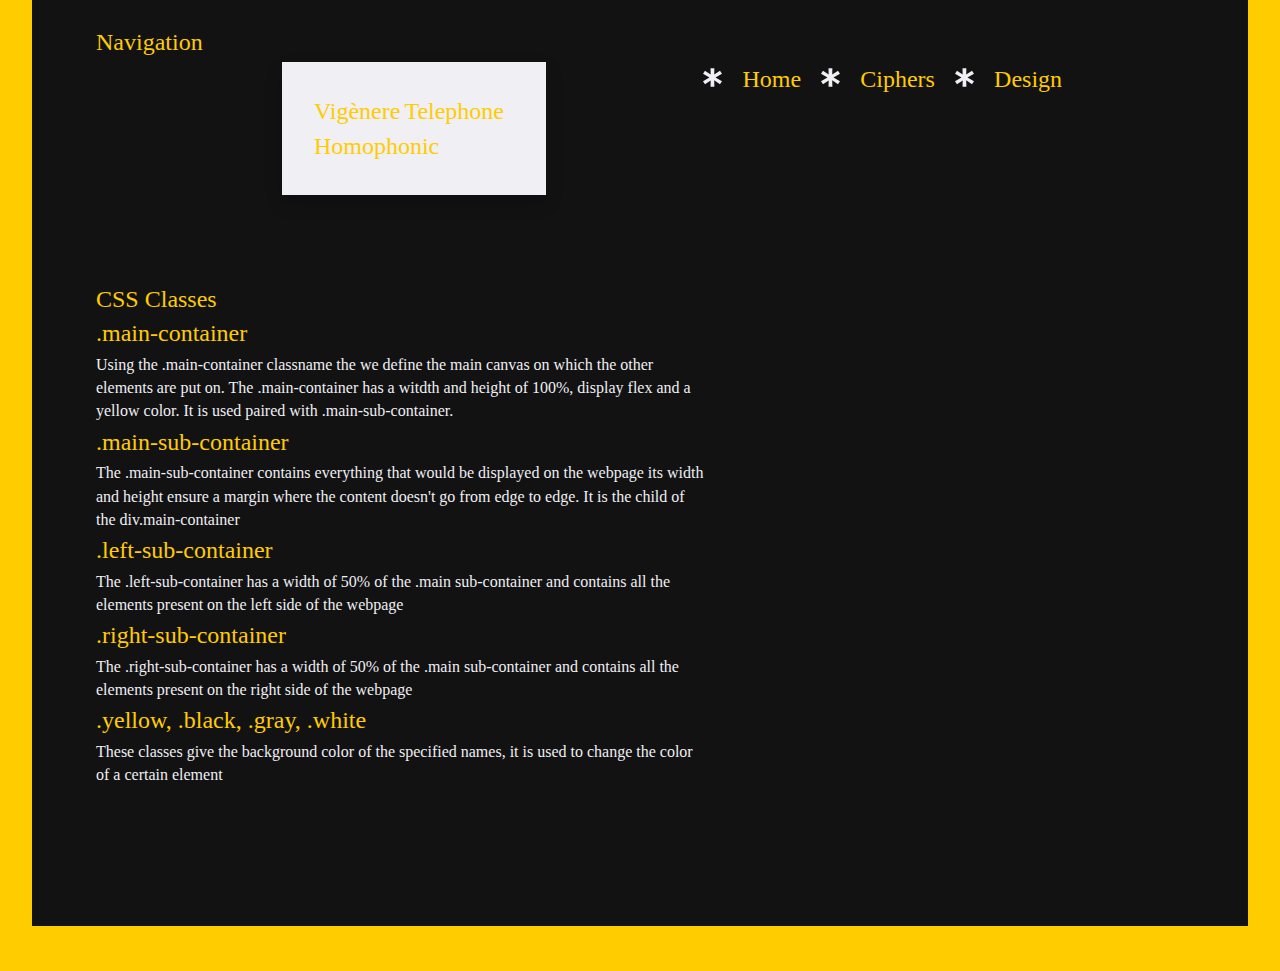
<file: design.html>
<!DOCTYPE html>
<html lang="en" class="design">

<head>
    <meta charset="utf-8">
    <meta name="viewport" content="width=device-width, initial-scale=1.0">
    <title>Design Document</title>
    <link rel="stylesheet" href="style.css">
</head>

<body>
    <header>
        <nav>
            <img src="svg/menu.svg" class="star" alt="asterisc">
            <a href="index.html">Home</a>
            <img src="svg/menu.svg" class="star" alt="asterisc">
            <div class="dropdown"><a>Ciphers</a>
                <div class="dropdown-content">
                    <a href="vignere.html">Vigenère</a>
                    <a href="t9.html">Telephone</a>
                    <a href="homophonic.html">Homophonic</a>
                </div>
            </div>
            <img src="svg/menu.svg" class="star" alt="asterisc">
            <a href="#">Design</a>
        </nav>
    </header>

    <div class="main-container design">
        <div class="main-sub-container">
            <div class="title-div">
                <h1 class="title-h1">Design Document</h1>
                <div class="color-block-div"></div>
            </div>
            <div class="typography design-div">

                <div class="left-div">
                    <h2 class="design-title" style="margin-bottom: 5vh">Typography</h2>
                    <h1>Heading 1</h1>
                    <small>Font-size: 6.063em; Color:var(--yellow); Margin:0 0 0 .5em; Line-height:1.2;</small>
                    <h2>Heading 2</h2>
                    <small>Font-size: 3.375em; Color:var(--yellow); Margin:1.414em 0 0 .5em; Line-height:1.2;</small>
                    <h3>Heading 3</h3>
                    <small>Font-size: 2.25em; Color:var(--yellow); Margin:1.414em 0 0 .5em; Line-height:1.2;</small>
                    <h4>Heading 4</h4>
                    <small>Font-size: 1.5em; Color:var(--yellow); Margin:1.414em 0 0 .5em; Line-height:1.2;</small>
                    <p>This is a paragraph</p>
                    <small>Font-size:inherit; Color:var(--white/--yellow); Margin-bottom:1.3em;</small>
                </div>
                <div class="right-div">
                    <p style="padding-top: 20vh;">The typography is calculated using the 'Perfect Fifth' ratio which ensures that theres is a hierarchy between the different headings and paragraph. The line height and margin are set up in a way to ensure readability for the user. To write something the default HTML element names are enough, if the color has to be changed, it can be using the color:var(--color) CSS property.</p>
                </div>
            </div>
            <div class="design-div color">
                <h2 class="design-title">Colors</h2>
                <div class="colors-div">
                    <div>
                        <div class="yellow color-div"></div>
                        <H4>#FFCC00</H4>
                        <p>color:var(--yellow)</p>
                    </div>
                    <div>
                        <div class="black color-div"></div>
                        <H4>#121212</H4>
                        <p>color:var(--black)</p>
                    </div>
                    <div>
                        <div class="white color-div"></div>
                        <H4>#EFEFF4</H4>
                        <p>color:var(--white)</p>
                    </div>
                    <div>
                        <div class="gray color-div"></div>
                        <H4>#5D5D5D</H4>
                        <p>color:var(--gray)</p>
                    </div>
                </div>
            </div>
            <div class="design-div graph-elem">
                <h2 class="design-title">Graphical Elements</h2>

                <div class="design-subdiv">
                    <h4>Buttons</h4>
                    <div class="design-buttons">
                        <div class="buttons-div">
                            <button class="encrypt-button">Encrypt</button>
                            <button class="decrypt-button">Decrypt</button></div>
                    </div>
                </div>

                <div class="design-subdiv" style="padding-bottom: 5vh;">
                    <h4>Color Block</h4>

                </div>
                <div class="color-block-div"></div>

                <div class="design-subdiv" style="padding-top: 5vh;">
                    <h4>Navigation</h4>
                    <div class="nav">
                        <div class="nav-div">
                            <div class="dropdown-contents">
                                <a href="#">Vigènere</a>
                                <a href="#">Telephone</a>
                                <a href="#">Homophonic</a>
                            </div>
                            <div>
                                <img src="svg/menu.svg" class="star" alt="asterisc">
                                <a href="#">Home</a>
                                <img src="svg/menu.svg" class="star" alt="asterisc">
                                <a href="#">Ciphers</a>
                                <img src="svg/menu.svg" class="star" alt="asterisc">
                                <a href="#">Design</a>
                            </div>
                        </div>
                    </div>
                </div>
                <div class="design-subdiv classes">
                    <h4>CSS Classes</h4>
                    <h4>.main-container</h4>
                    <p>Using the .main-container classname the we define the main canvas on which the other elements are put on. The .main-container has a witdth and height of 100%, display flex and a yellow color. It is used paired with .main-sub-container.</p>
                    <h4>.main-sub-container</h4>
                    <p>The .main-sub-container contains everything that would be displayed on the webpage its width and height ensure a margin where the content doesn't go from edge to edge. It is the child of the div.main-container</p>
                    <h4>.left-sub-container</h4>
                    <p>The .left-sub-container has a width of 50% of the .main sub-container and contains all the elements present on the left side of the webpage</p>
                    <h4>.right-sub-container</h4>
                    <p>The .right-sub-container has a width of 50% of the .main sub-container and contains all the elements present on the right side of the webpage</p>
                    <h4>.yellow, .black, .gray, .white</h4>
                    <p>These classes give the background color of the specified names, it is used to change the color of a certain element</p>
                </div>

            </div>
        </div>
    </div>

</body>

</html>
</file>
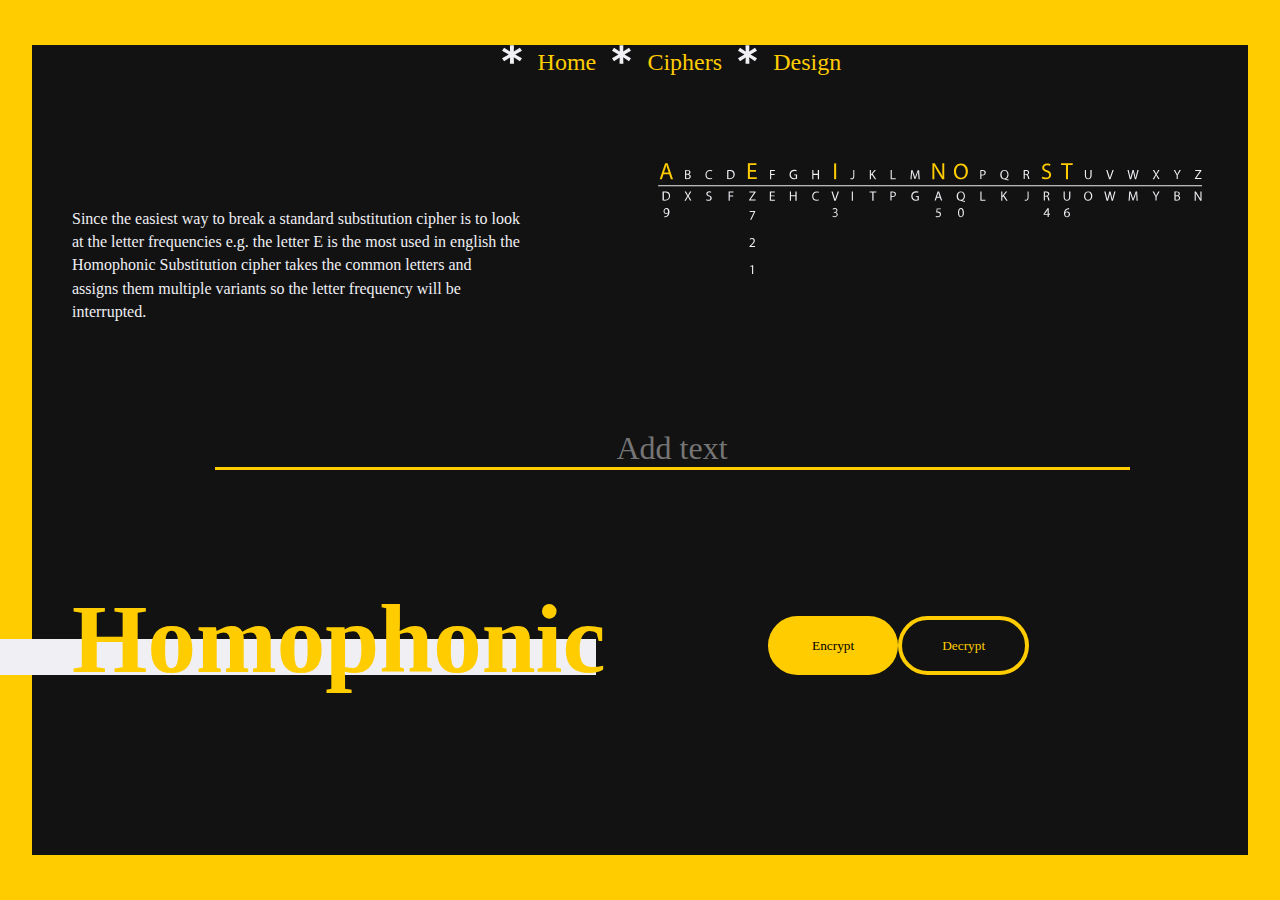
<file: homophonic.html>
<!DOCTYPE html>
<html lang="en">

<head>
    <meta charset="utf-8">
    <meta name="viewport" content="width=device-width, initial-scale=1.0">
    <title>Homophonic</title>
</head>


<body>
    <header>
        <nav>
            <img src="svg/menu.svg" class="star" alt="asterisc">
            <a href="index.html">Home</a>
            <img src="svg/menu.svg" class="star" alt="asterisc">
            <div class="dropdown"><a>Ciphers</a>
                <div class="dropdown-content">
                    <a href="vignere.html">Vigenère</a>
                    <a href="t9.html">Telephone</a>
                    <a href="homophonic.html">Homophonic</a>
                </div>
            </div>
            <img src="svg/menu.svg" class="star" alt="asterisc">
            <a href="design.html">Design</a>
        </nav>
    </header>
    <div class="main-container homo">
        <div class="main-sub-container">
            <div class="left-sub-container">
                <div class="description-div">
                    <p class="description-p"> Since the easiest way to break a standard substitution cipher is to look at the letter frequencies e.g. the letter E is the most used in english the Homophonic Substitution cipher takes the common letters and assigns them multiple variants so the letter frequency will be interrupted.</p>
                </div>
                <div class="title-div homo">
                    <h1 class="title-h1">Homophonic</h1>
                    <div class="color-block-div"></div>
                </div>
            </div>
            <div class="input_area">
                <textarea placeholder="Add text" onClick="this.setSelectionRange(0, this.value.length)" rows="1" cols="50" autofocus id="message"></textarea></div>
            <div class="buttons-vignere">
                <div class="right-sub-container">
                    <div class="image homo">
                        <img src="svg/homophonic.svg" alt="homophonic-cipher">
                    </div>
                    <div class="buttons">
                        <div class="buttons-div">
                            <button class="encrypt-button" onclick="encodeHomophonic(false)">Encrypt</button>
                            <button class="decrypt-button" onclick="decodeHomophonic(false)">Decrypt</button>
                        </div>
                    </div>

                </div>
            </div>
        </div>
    </div>

</body>

</html>
<link rel="stylesheet" href="style.css">
<script src="javascript.js"></script>
</file>
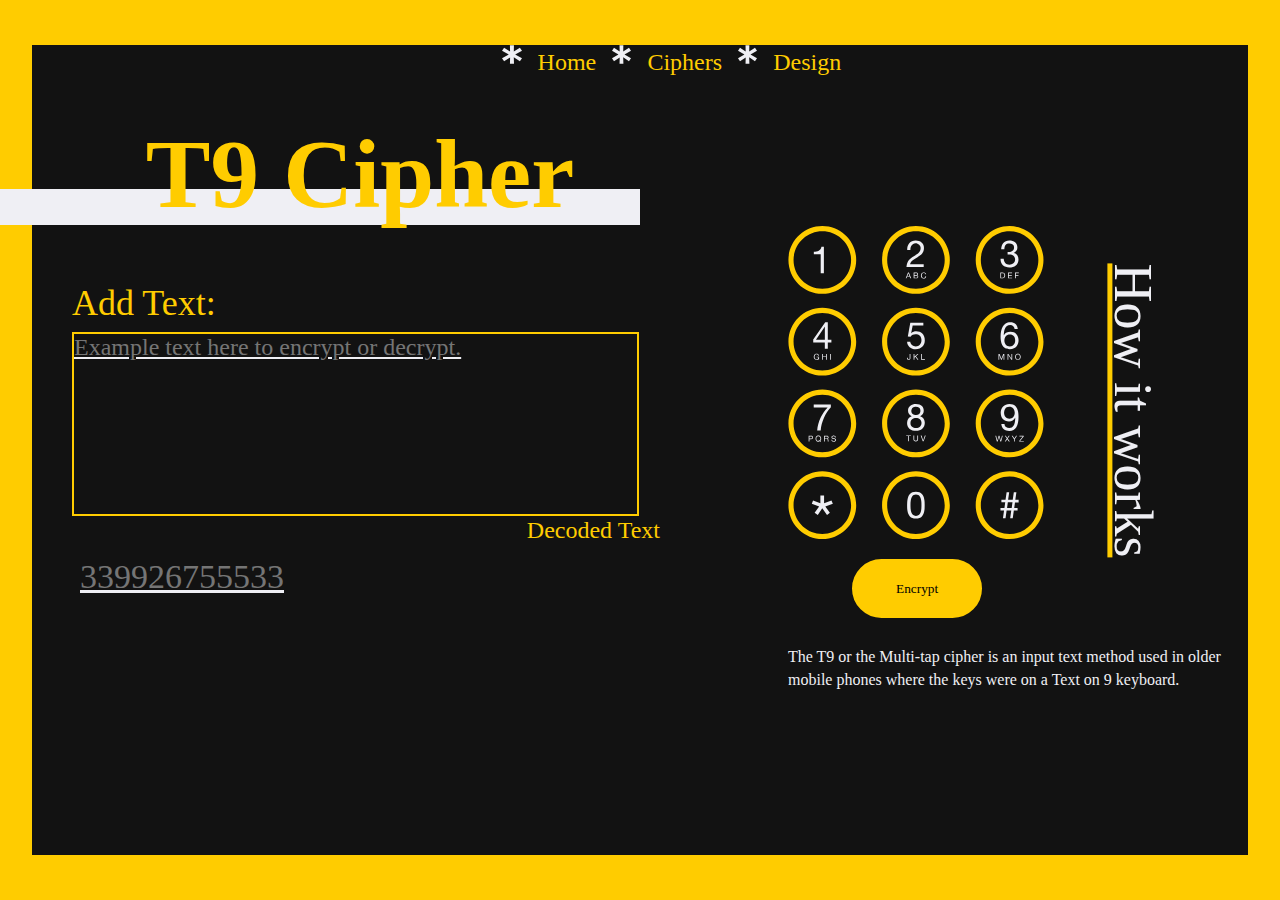
<file: t9.html>
<!DOCTYPE html>
<html lang="en">

<head>
    <meta charset="utf-8">
    <meta name="viewport" content="width=device-width, initial-scale=1.0">
    <link rel="stylesheet" href="style.css">
    <script src="javascript.js"></script>
    <title>T9 Cipher</title>
</head>


<body>
    <header>
        <nav>
            <img src="svg/menu.svg" class="star" alt="asterisc">
            <a href="index.html">Home</a>
            <img src="svg/menu.svg" class="star" alt="asterisc">
            <div class="dropdown"><a>Ciphers</a>
                <div class="dropdown-content">
                    <a href="vignere.html">Vigenère</a>
                    <a href="t9.html">Telephone</a>
                    <a href="homophonic.html">Homophonic</a>
                </div>
            </div>
            <img src="svg/menu.svg" class="star" alt="asterisc">
            <a href="design.html">Design</a>
        </nav>
    </header>
    <div class="main-container t9">
        <div class="main-sub-container">
            <div class="left-sub-container">
                <div class="title-div t9">
                    <h1 class="title-h1">T9 Cipher</h1>
                    <div class="color-block-div"></div>
                </div>
                <h3 class="add-text-h2">Add Text:</h3>
                <div class="input_area">
                    <textarea rows="5" id="telephone_message" cols="50" class="input-textarea message" onClick="this.setSelectionRange(0, this.value.length)" onkeydown="textLight(event)" onkeyup="textLightRemove(event)" placeholder="Example text here to encrypt or decrypt."></textarea></div>
                <h4 style="text-align: right">Decoded Text</h4>
                <div class="output_area">
                    <textarea class="output" id="output-t9" onClick="this.setSelectionRange(0, this.value.length)" placeholder="339926755533" readOnly></textarea>
                </div>
            </div>
            <div class="right-sub-container">
                <div class="t9-svg">
                    <svg version="1.1" id="T9" xmlns="http://www.w3.org/2000/svg" xmlns:xlink="http://www.w3.org/1999/xlink" x="0px" y="0px" viewBox="0 0 756.3 931.5" style="enable-background:new 0 0 756.3 931.5;" xml:space="preserve">
<style type="text/css">
	.st0{fill:#FFCC00;}
	.st2{fill:#EFEFF4;}
    .st3{fill:#EFEFF4 !important;}
    .st4{fill:#ffcc00 !important;}
</style>
<g id="_x23_">
	<path id="_x23__circle" class="st0" d="M654.7,727.7c-55.3,0-100.1,44.8-100.1,100.1c0,55.3,44.8,100.1,100.1,100.1
		s100.1-44.8,100.1-100.1C754.8,772.5,710,727.7,654.7,727.7z M654.7,912.8c-46.9,0-85-38-85-85c0-46.9,38-85,85-85
		c46.9,0,85,38,85,85C739.6,874.7,701.6,912.8,654.7,912.8z"/>
	<g id="_x23__1_">
		<path class="st2" d="M627.7,843.5V836h11.8l2.3-16.6h-11.3V812h12.2l3.2-22.6h7.6l-3.2,22.6h13.7l3.2-22.6h7.6l-3.2,22.6h9.8v7.5
			h-10.8l-2.3,16.6h10v7.5h-11.1l-3.2,22.7h-7.6l3.2-22.7h-13.7l-3.2,22.7h-7.6l3.2-22.7H627.7z M647.2,836h13.7l2.3-16.6h-13.7
			L647.2,836z"/>
	</g>
</g>
<g id="_x30_">
	<path id="_x30__circle" class="st0" d="M378,727.7c-55.3,0-100.1,44.8-100.1,100.1c0,55.3,44.8,100.1,100.1,100.1
		s100.1-44.8,100.1-100.1C478.1,772.5,433.3,727.7,378,727.7z M378,912.8c-46.9,0-85-38-85-85c0-46.9,38-85,85-85s85,38,85,85
		C463,874.7,424.9,912.8,378,912.8z"/>
	<g id="_x30__1_">
		<path class="st2" d="M352.2,819c0.1-3.1,0.5-6.1,1.1-9c0.6-2.9,1.4-5.7,2.5-8.4c1.1-2.6,2.6-5,4.5-7c1.9-2,4.3-3.6,7.2-4.7
			c2.9-1.2,6.4-1.8,10.4-1.8c4,0,7.5,0.6,10.4,1.8c2.9,1.2,5.3,2.8,7.2,4.7c1.9,2,3.4,4.3,4.5,7c1.1,2.6,1.9,5.4,2.5,8.4
			c0.6,2.9,1,6,1.1,9c0.1,3.1,0.2,6.1,0.2,8.9c0,2.9-0.1,5.8-0.2,8.9c-0.1,3.1-0.5,6.1-1.1,9c-0.6,2.9-1.4,5.7-2.5,8.3
			c-1.1,2.6-2.6,4.9-4.5,6.9c-1.9,2-4.3,3.5-7.2,4.7c-2.9,1.1-6.4,1.7-10.5,1.7c-4,0-7.5-0.6-10.4-1.7c-2.9-1.1-5.3-2.7-7.2-4.7
			c-1.9-2-3.4-4.3-4.5-6.9c-1.1-2.6-2-5.4-2.5-8.3c-0.6-2.9-1-6-1.1-9c-0.1-3.1-0.2-6.1-0.2-8.9C352,825.1,352,822.1,352.2,819z
			 M362.2,837.7c0.2,3.6,0.8,7.1,1.8,10.3c1,3.2,2.6,5.9,4.8,8.1c2.2,2.2,5.3,3.3,9.3,3.3c4,0,7.1-1.1,9.3-3.3
			c2.2-2.2,3.8-4.9,4.8-8.1c1-3.2,1.6-6.6,1.8-10.3c0.2-3.6,0.3-6.9,0.3-9.9c0-1.9,0-4-0.1-6.3c0-2.3-0.2-4.6-0.6-7
			c-0.3-2.3-0.8-4.6-1.4-6.8c-0.6-2.2-1.5-4.1-2.8-5.8c-1.2-1.7-2.7-3-4.6-4c-1.8-1-4.1-1.5-6.7-1.5c-2.6,0-4.9,0.5-6.7,1.5
			c-1.8,1-3.4,2.4-4.6,4c-1.2,1.7-2.1,3.6-2.8,5.8c-0.6,2.2-1.1,4.5-1.4,6.8c-0.3,2.3-0.5,4.6-0.6,7c0,2.3-0.1,4.4-0.1,6.3
			C361.9,830.8,362,834.1,362.2,837.7z"/>
	</g>
</g>
<g id="_x2A_">
	<path id="_x2A__circle" class="st0" d="M101.4,727.7c-55.3,0-100.1,44.8-100.1,100.1c0,55.3,44.8,100.1,100.1,100.1
		s100.1-44.8,100.1-100.1C201.5,772.5,156.6,727.7,101.4,727.7z M101.4,912.8c-46.9,0-85-38-85-85c0-46.9,38-85,85-85s85,38,85,85
		C186.3,874.7,148.3,912.8,101.4,912.8z"/>
	<g id="_x2A__1_">
		<path class="st2" d="M128.4,814l4.1,9.8l-22.3,7.8l13.5,18.6l-8.4,6.3l-14.1-19.6l-13.3,19.6l-9.2-6.3l13.3-18.6l-21.7-7.8L74,814
			l21.7,8.2v-23.1h10.9v23.1L128.4,814z"/>
	</g>
</g>
<g id="_x39_">
	<path id="_x39__circle" class="st0" d="M654.7,486.2c-55.3,0-100.1,44.8-100.1,100.1s44.8,100.1,100.1,100.1
		s100.1-44.8,100.1-100.1S710,486.2,654.7,486.2z M654.7,671.3c-46.9,0-85-38-85-85c0-46.9,38-85,85-85c46.9,0,85,38,85,85
		C739.6,633.2,701.6,671.3,654.7,671.3z"/>
	<g id="_x39__1_">
		<g>
			<path class="st2" d="M644.1,597c2.7,2.1,6,3.1,9.7,3.1c5.7,0,10-2.5,12.9-7.4c2.9-5,4.4-12.6,4.7-22.8l-0.2-0.2
				c-1.8,3.3-4.3,5.9-7.5,7.9c-3.2,2-6.8,2.9-10.6,2.9c-4,0-7.5-0.6-10.6-1.9c-3.1-1.3-5.7-3.1-7.8-5.4c-2.1-2.3-3.7-5-4.7-8.3
				c-1.1-3.2-1.6-6.8-1.6-10.6c0-3.8,0.6-7.2,1.9-10.3c1.2-3.1,3-5.8,5.3-8.1c2.3-2.2,5-4,8.2-5.2c3.2-1.2,6.6-1.9,10.4-1.9
				c3.7,0,7.1,0.6,10.4,1.7c3.2,1.1,6.1,3.1,8.5,5.9c2.4,2.8,4.4,6.6,5.8,11.4c1.4,4.8,2.2,10.9,2.2,18.4c0,13.5-2.2,23.9-6.5,31.2
				c-4.3,7.2-11.2,10.9-20.7,10.9c-6.5,0-12-1.7-16.3-5c-4.3-3.3-6.8-8.3-7.4-15.1h9.4C639.8,592,641.4,595,644.1,597z M668.7,548.1
				c-0.7-2.1-1.7-4-3.1-5.7c-1.4-1.7-3-3-5-3.9c-2-1-4.3-1.4-7-1.4c-2.8,0-5.2,0.5-7.1,1.5c-2,1-3.5,2.4-4.7,4.1
				c-1.2,1.7-2.1,3.7-2.6,5.9c-0.6,2.2-0.8,4.5-0.8,7c0,2.1,0.4,4.2,1.2,6.2c0.8,2,1.8,3.8,3.2,5.3c1.4,1.5,3,2.8,4.9,3.7
				c1.9,0.9,4,1.4,6.2,1.4c2.4,0,4.6-0.5,6.6-1.4c2-0.9,3.7-2.2,5.1-3.8c1.4-1.6,2.5-3.4,3.2-5.5c0.7-2.1,1.1-4.3,1.1-6.6
				C669.8,552.5,669.4,550.3,668.7,548.1z"/>
		</g>
		<g>
			<path class="st2" d="M627.4,639.8l-3.9-14.5h0l-4,14.5h-2.4l-4.4-17.2h2.3l3.4,14.3h0l3.9-14.3h2.5l3.8,14.3h0l3.5-14.3h2.3
				l-4.6,17.2H627.4z"/>
			<path class="st2" d="M640.8,622.6h2.7l4.3,6.7l4.5-6.7h2.6l-5.7,8.4l6.1,8.9h-2.8l-4.6-7.1l-4.8,7.1h-2.6l6-8.9L640.8,622.6z"/>
			<path class="st2" d="M670,639.8h-2.3v-7l-6.7-10.2h2.7l5.2,8.2l5-8.2h2.6l-6.6,10.2V639.8z"/>
			<path class="st2" d="M693.7,624.5h-9.9v-1.9h12.6v1.9l-10.7,13.4h11v1.9H683v-1.9L693.7,624.5z"/>
		</g>
	</g>
</g>
<g id="_x38_">
	<path id="_x38__circle" class="st0" d="M378,486.2c-55.3,0-100.1,44.8-100.1,100.1c0,55.3,44.8,100.1,100.1,100.1
		c55.3,0,100.1-44.8,100.1-100.1S433.3,486.2,378,486.2z M378,671.3c-46.9,0-85-38-85-85c0-46.9,38-85,85-85c46.9,0,85,38,85,85
		C463,633.2,425,671.3,378,671.3z"/>
	<g id="_x38__1_">
		<g>
			<path class="st2" d="M356.4,540.2c1.2-2.5,2.9-4.5,5.1-6.2c2.1-1.7,4.6-3,7.3-3.9c2.8-0.9,5.6-1.3,8.7-1.3
				c4.3,0,7.9,0.6,10.9,1.7c3,1.1,5.5,2.6,7.3,4.5c1.9,1.9,3.3,4,4.1,6.4c0.9,2.4,1.3,4.8,1.3,7.3c0,3.5-1,6.8-2.9,9.7
				c-1.9,2.9-4.6,5.1-7.9,6.6c4.7,1.5,8.2,3.9,10.5,7.2c2.3,3.3,3.4,7.4,3.4,12.3c0,3.8-0.7,7.2-2,10.2c-1.4,2.9-3.2,5.4-5.5,7.4
				c-2.3,2-5.1,3.6-8.2,4.6c-3.2,1-6.5,1.5-10.2,1.5c-3.8,0-7.2-0.5-10.5-1.4c-3.2-1-6.1-2.4-8.4-4.4c-2.4-2-4.3-4.5-5.6-7.4
				c-1.4-3-2-6.5-2-10.4c0-4.6,1.2-8.7,3.5-12.1c2.4-3.4,5.7-5.9,10.2-7.5c-3.3-1.3-6-3.5-7.9-6.5c-2-3-3-6.2-3-9.8
				C354.5,545.6,355.1,542.7,356.4,540.2z M366.4,596.1c3.1,2.7,7.1,4,12,4c2.4,0,4.5-0.4,6.5-1.2c1.9-0.8,3.6-1.8,5.1-3.2
				c1.4-1.4,2.5-3,3.3-4.8c0.8-1.8,1.2-3.9,1.2-6.1c0-2.1-0.4-4.1-1.3-5.9c-0.8-1.8-2-3.4-3.5-4.7c-1.5-1.3-3.2-2.4-5.1-3.1
				c-2-0.8-4-1.2-6.2-1.2c-2.3,0-4.4,0.4-6.5,1c-2,0.7-3.8,1.7-5.3,3c-1.5,1.3-2.7,2.9-3.5,4.7c-0.8,1.8-1.3,3.9-1.3,6.2
				C361.7,589.7,363.3,593.4,366.4,596.1z M365.5,554.7c0.7,1.6,1.7,2.9,3,3.9c1.3,1,2.7,1.8,4.4,2.3c1.7,0.5,3.5,0.8,5.4,0.8
				c3.8,0,6.8-1.1,9.3-3.3c2.4-2.2,3.6-5.3,3.6-9.3c0-4-1.2-7-3.7-9c-2.5-2-5.6-3-9.4-3c-1.8,0-3.6,0.3-5.3,0.8
				c-1.7,0.5-3.1,1.3-4.4,2.3c-1.2,1-2.2,2.3-2.9,3.8c-0.7,1.5-1.1,3.2-1.1,5.2C364.4,551.3,364.8,553.1,365.5,554.7z"/>
		</g>
		<g>
			<path class="st2" d="M349.2,623.6v-1.9H363v1.9h-5.7v15.3H355v-15.3H349.2z"/>
			<path class="st2" d="M382.7,637.6c-1.2,1.1-2.8,1.7-5,1.7c-2.2,0-4-0.5-5.2-1.6c-1.2-1.1-1.9-2.7-1.9-5v-11h2.3v11
				c0,1.5,0.4,2.7,1.2,3.5c0.8,0.8,2,1.2,3.5,1.2c1.5,0,2.6-0.4,3.3-1.2c0.8-0.8,1.1-2,1.1-3.5v-11h2.3v11
				C384.4,634.9,383.9,636.5,382.7,637.6z"/>
			<path class="st2" d="M398.1,638.9l-6.1-17.2h2.5l4.9,14.9h0l5-14.9h2.4l-6.1,17.2H398.1z"/>
		</g>
	</g>
</g>
<g id="_x37_">
	<path id="_x37__circle" class="st0" d="M101.4,486.2C46.1,486.2,1.3,531,1.3,586.3s44.8,100.1,100.1,100.1s100.1-44.8,100.1-100.1
		S156.6,486.2,101.4,486.2z M101.4,671.3c-46.9,0-85-38-85-85c0-46.9,38-85,85-85s85,38,85,85C186.3,633.2,148.3,671.3,101.4,671.3z
		"/>
	<g id="_x37__1_">
		<g>
			<path class="st2" d="M115.5,552.1c-3.5,5.4-6.5,11.1-9.2,17.2c-2.7,6.1-4.9,12.4-6.6,18.9c-1.7,6.5-2.7,12.8-3.1,18.9H86.2
				c0.4-6.6,1.5-13.1,3.3-19.4c1.7-6.3,4-12.3,6.7-18.1c2.7-5.8,5.9-11.2,9.4-16.4c3.6-5.1,7.4-9.9,11.5-14.2H76v-8.8h50.6v8.1
				C122.7,542.1,119,546.7,115.5,552.1z"/>
		</g>
		<g>
			<path class="st2" d="M68.6,622.6c1.7,0,3.1,0.4,3.9,1.3c0.9,0.9,1.3,2.1,1.3,3.8c0,1.6-0.4,2.9-1.3,3.8c-0.9,0.9-2.2,1.3-3.9,1.3
				h-5.3v7H61v-17.2H68.6z M67.8,630.9c1.3,0,2.3-0.2,2.9-0.8c0.6-0.5,0.9-1.3,0.9-2.4c0-1-0.3-1.8-0.9-2.4
				c-0.6-0.5-1.6-0.8-2.9-0.8h-4.5v6.3H67.8z"/>
			<path class="st2" d="M93.8,639.2c-1.2,0.7-2.5,1-4.1,1c-1.4,0-2.6-0.2-3.6-0.7c-1-0.5-1.9-1.2-2.6-2c-0.7-0.8-1.2-1.8-1.6-2.9
				c-0.3-1.1-0.5-2.2-0.5-3.4c0-1.2,0.2-2.3,0.5-3.4c0.3-1.1,0.9-2,1.6-2.9c0.7-0.8,1.6-1.5,2.6-2c1-0.5,2.2-0.7,3.6-0.7
				c1.4,0,2.6,0.2,3.6,0.7c1,0.5,1.9,1.2,2.6,2c0.7,0.8,1.2,1.8,1.6,2.9c0.3,1.1,0.5,2.2,0.5,3.4c0,1.3-0.2,2.6-0.7,3.8
				c-0.4,1.2-1.1,2.2-2,3.1l2.3,1.8l-1.2,1.4L93.8,639.2z M93.7,636.7c0.7-0.7,1.2-1.5,1.5-2.5c0.3-1,0.5-2,0.5-3.1
				c0-0.9-0.1-1.7-0.3-2.6c-0.2-0.8-0.6-1.6-1.1-2.3c-0.5-0.7-1.1-1.2-1.9-1.6c-0.8-0.4-1.7-0.6-2.7-0.6c-1,0-1.9,0.2-2.7,0.6
				c-0.8,0.4-1.4,1-1.9,1.6c-0.5,0.7-0.8,1.4-1.1,2.3c-0.2,0.8-0.3,1.7-0.3,2.6c0,0.9,0.1,1.7,0.3,2.6c0.2,0.8,0.6,1.6,1.1,2.3
				c0.5,0.7,1.1,1.2,1.9,1.6c0.8,0.4,1.7,0.6,2.7,0.6c0.8,0,1.6-0.2,2.4-0.5l-1.9-1.5l1.2-1.4L93.7,636.7z"/>
			<path class="st2" d="M114.7,622.6c1.6,0,2.9,0.4,3.8,1.2c0.9,0.8,1.4,1.9,1.4,3.3c0,1-0.2,2-0.7,2.7c-0.5,0.8-1.2,1.3-2.3,1.6v0
				c0.5,0.1,0.9,0.3,1.2,0.5c0.3,0.2,0.6,0.5,0.7,0.8c0.2,0.3,0.3,0.7,0.4,1c0.1,0.4,0.2,0.8,0.2,1.2c0,0.4,0.1,0.8,0.1,1.3
				c0,0.4,0.1,0.9,0.1,1.3c0.1,0.4,0.2,0.8,0.3,1.2c0.1,0.4,0.3,0.7,0.5,1h-2.6c-0.2-0.2-0.3-0.4-0.3-0.7c-0.1-0.3-0.1-0.6-0.1-1
				c0-0.4,0-0.8,0-1.2c0-0.4-0.1-0.9-0.1-1.3c-0.1-0.4-0.1-0.8-0.2-1.2c-0.1-0.4-0.2-0.7-0.5-1c-0.2-0.3-0.5-0.5-0.8-0.7
				c-0.3-0.2-0.8-0.3-1.4-0.3h-5.6v7.4h-2.3v-17.2H114.7z M115.1,630.4c0.5-0.1,0.9-0.2,1.3-0.5c0.4-0.2,0.7-0.5,0.9-0.9
				c0.2-0.4,0.3-0.9,0.3-1.5c0-0.9-0.2-1.6-0.7-2.1c-0.5-0.5-1.3-0.8-2.3-0.8h-5.7v6h4.8C114.1,630.5,114.7,630.5,115.1,630.4z"/>
			<path class="st2" d="M137.5,625c-0.8-0.6-1.7-0.8-2.9-0.8c-0.5,0-1,0-1.4,0.1c-0.5,0.1-0.9,0.3-1.2,0.5c-0.4,0.2-0.7,0.5-0.9,0.9
				c-0.2,0.4-0.3,0.8-0.3,1.4c0,0.5,0.2,1,0.5,1.3c0.3,0.3,0.7,0.6,1.3,0.8c0.5,0.2,1.1,0.4,1.8,0.5c0.7,0.1,1.3,0.3,2,0.4
				c0.7,0.2,1.4,0.3,2,0.6c0.7,0.2,1.3,0.5,1.8,0.9c0.5,0.4,0.9,0.8,1.3,1.4c0.3,0.6,0.5,1.3,0.5,2.1c0,0.9-0.2,1.7-0.6,2.4
				c-0.4,0.7-0.9,1.2-1.6,1.6c-0.6,0.4-1.4,0.7-2.2,0.9c-0.8,0.2-1.6,0.3-2.4,0.3c-1,0-1.9-0.1-2.7-0.4c-0.9-0.2-1.6-0.6-2.3-1.1
				c-0.7-0.5-1.2-1.1-1.5-1.9c-0.4-0.8-0.6-1.7-0.6-2.7h2.2c0,0.7,0.1,1.3,0.4,1.9c0.3,0.5,0.7,1,1.1,1.3c0.5,0.3,1,0.6,1.6,0.7
				c0.6,0.2,1.2,0.2,1.9,0.2c0.5,0,1,0,1.6-0.1c0.5-0.1,1-0.3,1.4-0.5c0.4-0.2,0.8-0.6,1-1c0.3-0.4,0.4-0.9,0.4-1.5
				c0-0.6-0.2-1.1-0.5-1.4c-0.3-0.4-0.7-0.7-1.3-0.9c-0.5-0.2-1.1-0.4-1.8-0.6c-0.7-0.1-1.3-0.3-2-0.4c-0.7-0.2-1.4-0.3-2-0.5
				c-0.7-0.2-1.3-0.5-1.8-0.8c-0.5-0.3-0.9-0.8-1.3-1.3c-0.3-0.5-0.5-1.2-0.5-2c0-0.9,0.2-1.6,0.5-2.3c0.4-0.6,0.8-1.2,1.4-1.6
				c0.6-0.4,1.3-0.7,2-0.9c0.7-0.2,1.5-0.3,2.3-0.3c0.9,0,1.7,0.1,2.5,0.3c0.8,0.2,1.4,0.5,2,1c0.6,0.5,1,1,1.4,1.7
				c0.3,0.7,0.5,1.5,0.5,2.4h-2.2C138.7,626.4,138.2,625.5,137.5,625z"/>
		</g>
	</g>
</g>
<g id="_x36_">
	<path id="_x36__circle" class="st0" d="M654.7,244.7c-55.3,0-100.1,44.8-100.1,100.1s44.8,100.1,100.1,100.1
		s100.1-44.8,100.1-100.1S710,244.7,654.7,244.7z M654.7,429.8c-46.9,0-85-38-85-85s38-85,85-85c46.9,0,85,38,85,85
		S701.6,429.8,654.7,429.8z"/>
	<g id="_x36__1_">
		<g>
			<path class="st2" d="M665.5,298.8c-2.3-2.1-5.3-3.2-9-3.2c-4,0-7.2,1-9.6,2.9c-2.4,2-4.3,4.4-5.7,7.4c-1.4,3-2.3,6.2-2.8,9.7
				c-0.5,3.5-0.8,6.7-0.9,9.7l0.2,0.2c2.2-3.6,4.9-6.2,8.2-7.8c3.3-1.6,7-2.4,11.3-2.4c3.8,0,7.1,0.6,10.1,1.9
				c3,1.3,5.5,3.1,7.5,5.4c2,2.3,3.6,5,4.7,8.1c1.1,3.1,1.7,6.4,1.7,10c0,2.9-0.4,5.8-1.3,8.9c-0.9,3.1-2.3,5.9-4.4,8.4
				c-2,2.5-4.7,4.6-8.1,6.3c-3.3,1.7-7.5,2.5-12.4,2.5c-5.8,0-10.5-1.2-14-3.5c-3.5-2.4-6.3-5.4-8.2-9c-1.9-3.7-3.2-7.7-3.8-12.1
				c-0.6-4.4-0.9-8.7-0.9-12.8c0-5.4,0.5-10.6,1.4-15.6c0.9-5,2.5-9.5,4.7-13.4c2.2-3.9,5.1-7,8.8-9.4c3.7-2.4,8.3-3.5,13.9-3.5
				c6.5,0,11.6,1.7,15.4,5.1c3.8,3.4,6,8.4,6.6,14.8h-9.4C669.2,303.8,667.8,300.9,665.5,298.8z M648.5,324.9
				c-2,0.9-3.7,2.2-5.1,3.8c-1.4,1.6-2.4,3.5-3.1,5.6c-0.7,2.2-1,4.5-1,6.9c0,2.4,0.4,4.7,1.1,6.8c0.7,2.1,1.8,4,3.1,5.5
				c1.4,1.5,3.1,2.8,5.1,3.7c2,0.9,4.3,1.4,6.9,1.4c2.6,0,4.8-0.5,6.8-1.4c1.9-0.9,3.6-2.2,4.9-3.8c1.3-1.6,2.3-3.5,3-5.6
				c0.7-2.1,1-4.3,1-6.6c0-2.4-0.3-4.7-0.9-6.9c-0.6-2.2-1.6-4-2.9-5.6c-1.3-1.6-3-2.8-5-3.8c-2-1-4.3-1.4-7-1.4
				C652.9,323.5,650.5,324,648.5,324.9z"/>
		</g>
		<g>
			<path class="st2" d="M625.1,380.8l5.4,14.5l5.5-14.5h3.1V398h-2.2v-14.3h0l-5.4,14.3h-2l-5.4-14.3h0V398h-2.2v-17.2H625.1z"/>
			<path class="st2" d="M651.1,380.8l9.1,14h0v-14h2.2V398h-2.5l-9-13.8h0V398h-2.2v-17.2H651.1z"/>
			<path class="st2" d="M671.4,386c0.3-1.1,0.9-2,1.6-2.9c0.7-0.8,1.6-1.5,2.6-2c1-0.5,2.2-0.7,3.6-0.7c1.4,0,2.6,0.2,3.6,0.7
				c1,0.5,1.9,1.2,2.6,2c0.7,0.8,1.2,1.8,1.6,2.9c0.3,1.1,0.5,2.2,0.5,3.4c0,1.2-0.2,2.3-0.5,3.4c-0.3,1.1-0.9,2-1.6,2.9
				c-0.7,0.8-1.6,1.5-2.6,2c-1,0.5-2.2,0.7-3.6,0.7c-1.4,0-2.6-0.2-3.6-0.7c-1-0.5-1.9-1.2-2.6-2c-0.7-0.8-1.2-1.8-1.6-2.9
				c-0.3-1.1-0.5-2.2-0.5-3.4C670.9,388.2,671.1,387.1,671.4,386z M673.5,392c0.2,0.8,0.6,1.6,1.1,2.3c0.5,0.7,1.1,1.2,1.9,1.6
				c0.8,0.4,1.7,0.6,2.7,0.6c1,0,1.9-0.2,2.7-0.6c0.8-0.4,1.4-1,1.9-1.6c0.5-0.7,0.8-1.4,1.1-2.3c0.2-0.8,0.3-1.7,0.3-2.6
				c0-0.9-0.1-1.7-0.3-2.6c-0.2-0.8-0.6-1.6-1.1-2.3c-0.5-0.7-1.1-1.2-1.9-1.6c-0.8-0.4-1.7-0.6-2.7-0.6c-1,0-1.9,0.2-2.7,0.6
				c-0.8,0.4-1.4,1-1.9,1.6c-0.5,0.7-0.8,1.4-1.1,2.3c-0.2,0.8-0.3,1.7-0.3,2.6C673.2,390.3,673.3,391.1,673.5,392z"/>
		</g>
	</g>
</g>
<g id="_x35_">
	<path id="_x35__circle" class="st0" d="M378,244.7c-55.3,0-100.1,44.8-100.1,100.1S322.7,444.9,378,444.9s100.1-44.8,100.1-100.1
		S433.3,244.7,378,244.7z M378,429.8c-46.9,0-85-38-85-85s38-85,85-85s85,38,85,85S424.9,429.8,378,429.8z"/>
	<g id="_x35__1_">
		<g>
			<path class="st2" d="M368.3,296.9l-4.2,22.5l0.2,0.2c1.7-1.9,3.9-3.3,6.6-4.2c2.7-0.9,5.4-1.4,8-1.4c3.5,0,6.7,0.6,9.8,1.7
				c3.1,1.1,5.8,2.8,8.1,5c2.3,2.2,4.1,5,5.4,8.4c1.3,3.3,2,7.3,2,11.8c0,3.3-0.6,6.5-1.7,9.7c-1.1,3.1-2.9,5.9-5.1,8.3
				c-2.3,2.4-5.1,4.4-8.6,5.8c-3.4,1.4-7.4,2.2-12,2.2c-3.4,0-6.6-0.5-9.5-1.5c-3-1-5.6-2.4-7.9-4.3c-2.3-1.9-4.1-4.2-5.4-7
				c-1.3-2.8-2-6-2.1-9.5h9.4c0.1,2,0.6,3.8,1.5,5.6c0.8,1.7,2,3.2,3.4,4.5c1.4,1.3,3.1,2.3,5.1,3c1.9,0.7,4.1,1,6.5,1
				c2.2,0,4.3-0.4,6.3-1.2c2-0.8,3.8-1.9,5.3-3.5c1.5-1.5,2.7-3.5,3.6-5.8c0.9-2.3,1.3-5,1.3-8.1c0-2.6-0.4-4.9-1.3-7.1
				c-0.8-2.2-2-4-3.6-5.6c-1.5-1.6-3.4-2.8-5.6-3.7c-2.2-0.9-4.6-1.3-7.2-1.3c-3.1,0-5.8,0.7-8.2,2c-2.4,1.4-4.5,3.1-6.3,5.4
				l-8.1-0.4l7.3-40.6h38.6v8.3H368.3z"/>
		</g>
		<g>
			<path class="st2" d="M361.4,395.4c-0.2,0.6-0.5,1.1-0.8,1.5c-0.4,0.4-0.9,0.8-1.6,1.1c-0.7,0.3-1.5,0.4-2.4,0.4
				c-1.6,0-2.8-0.4-3.7-1.3c-0.9-0.8-1.3-2.1-1.3-3.7v-1.1h2.3v0.7c0,0.5,0,1,0.1,1.4c0.1,0.4,0.2,0.8,0.4,1.1
				c0.2,0.3,0.5,0.5,0.8,0.7c0.4,0.2,0.8,0.3,1.4,0.3c1,0,1.8-0.3,2.2-0.8c0.4-0.6,0.6-1.3,0.6-2.3v-12.6h2.3v12.9
				C361.7,394.3,361.6,394.9,361.4,395.4z"/>
			<path class="st2" d="M373.5,380.8v8.6l8.7-8.6h3l-7.3,6.9l7.5,10.3h-2.9l-6.2-8.7l-2.9,2.7v6h-2.3v-17.2H373.5z"/>
			<path class="st2" d="M395.4,380.8v15.3h9.1v1.9h-11.4v-17.2H395.4z"/>
		</g>
	</g>
</g>
<g id="_x34_">
	<path id="_x34__circle" class="st0" d="M101.4,244.7c-55.3,0-100.1,44.8-100.1,100.1s44.8,100.1,100.1,100.1
		s100.1-44.8,100.1-100.1S156.6,244.7,101.4,244.7z M101.4,429.8c-46.9,0-85-38-85-85s38-85,85-85s85,38,85,85
		S148.3,429.8,101.4,429.8z"/>
	<g id="_x34__1_">
		<g>
			<path class="st2" d="M128.2,339v8.3h-10.6v18.3h-8.8v-18.3H74.5v-9l35.6-50.9h7.5V339H128.2z M108.8,300.7h-0.2l-26,38.3h26.3
				V300.7z"/>
		</g>
		<g>
			<path class="st2" d="M87.3,397.8c-1,0.4-2,0.6-3,0.6c-1.3,0-2.4-0.2-3.4-0.7c-1-0.5-1.9-1.1-2.6-1.9c-0.7-0.8-1.2-1.7-1.6-2.8
				c-0.4-1-0.6-2.1-0.6-3.3c0-1.3,0.2-2.4,0.5-3.6c0.3-1.1,0.9-2.1,1.5-3c0.7-0.9,1.5-1.5,2.6-2c1-0.5,2.2-0.8,3.6-0.8
				c0.9,0,1.8,0.1,2.6,0.3c0.8,0.2,1.6,0.6,2.2,1c0.7,0.5,1.2,1.1,1.6,1.8c0.4,0.7,0.7,1.6,0.9,2.6h-2.3c-0.1-0.7-0.3-1.2-0.6-1.7
				c-0.3-0.5-0.7-0.9-1.1-1.2c-0.5-0.3-1-0.5-1.5-0.7c-0.6-0.2-1.2-0.2-1.8-0.2c-1,0-1.9,0.2-2.7,0.6c-0.7,0.4-1.4,1-1.8,1.7
				c-0.5,0.7-0.8,1.5-1,2.3c-0.2,0.9-0.3,1.8-0.3,2.7c0,0.9,0.1,1.8,0.4,2.6c0.3,0.8,0.6,1.6,1.1,2.2c0.5,0.6,1.1,1.1,1.8,1.5
				c0.7,0.4,1.6,0.6,2.5,0.6c0.9,0,1.7-0.1,2.4-0.4c0.7-0.3,1.3-0.7,1.7-1.2c0.5-0.5,0.8-1.1,1.1-1.8c0.2-0.7,0.3-1.4,0.3-2.2h-5.5
				v-1.9h7.5v9.1h-1.4l-0.6-2.1C89.1,396.8,88.3,397.4,87.3,397.8z"/>
			<path class="st2" d="M103.3,380.8v7.4h9.1v-7.4h2.3V398h-2.3v-7.9h-9.1v7.9H101v-17.2H103.3z"/>
			<path class="st2" d="M126.6,380.8V398h-2.3v-17.2H126.6z"/>
		</g>
	</g>
</g>
<g id="_x33_">
	<path id="_x33__circle" class="st0" d="M654.7,3.2c-55.3,0-100.1,44.8-100.1,100.1s44.8,100.1,100.1,100.1s100.1-44.8,100.1-100.1
		S710,3.2,654.7,3.2z M654.7,188.3c-46.9,0-85-38-85-85s38-85,85-85c46.9,0,85,38,85,85S701.6,188.3,654.7,188.3z"/>
	<g id="_x33__1_">
		<g>
			<path class="st2" d="M649.9,79.5c0.4,0,0.7,0,1.1,0h2c2,0,3.9-0.3,5.7-0.8c1.8-0.6,3.4-1.4,4.7-2.4c1.4-1.1,2.4-2.4,3.3-4
				c0.8-1.6,1.2-3.5,1.2-5.5c0-4.2-1.3-7.3-4-9.4c-2.6-2.1-6-3.1-9.9-3.1c-2.5,0-4.7,0.5-6.6,1.4c-1.9,0.9-3.4,2.2-4.6,3.7
				c-1.2,1.5-2.1,3.3-2.7,5.4c-0.6,2.1-0.9,4.2-0.9,6.5h-9.4c0.1-3.8,0.8-7.2,1.8-10.3c1.1-3.1,2.6-5.7,4.6-7.9
				c2-2.2,4.5-3.9,7.4-5.2c3-1.3,6.4-1.9,10.3-1.9c3.4,0,6.5,0.4,9.4,1.3c2.9,0.8,5.4,2.1,7.6,3.8c2.1,1.7,3.8,3.9,5,6.5
				c1.2,2.6,1.8,5.8,1.8,9.4c0,3.5-1,6.7-3.1,9.4c-2.1,2.7-4.6,4.8-7.7,6.2v0.2c4.8,1,8.3,3.3,10.6,6.7c2.3,3.5,3.5,7.5,3.5,12.2
				c0,3.9-0.7,7.3-2.2,10.3c-1.4,3-3.4,5.5-5.8,7.4c-2.4,2-5.3,3.5-8.6,4.5c-3.3,1-6.8,1.5-10.4,1.5c-4,0-7.6-0.6-10.8-1.7
				c-3.2-1.1-6-2.7-8.3-4.9c-2.3-2.2-4-4.8-5.2-8c-1.2-3.2-1.8-6.8-1.7-10.8h9.4c0.1,5.1,1.6,9.2,4.4,12.4c2.8,3.2,6.9,4.8,12.2,4.8
				c2.3,0,4.4-0.3,6.5-1c2.1-0.7,3.9-1.7,5.4-3c1.5-1.3,2.8-2.9,3.7-4.7c0.9-1.9,1.4-4,1.4-6.3c0-2.4-0.4-4.6-1.3-6.5
				c-0.9-1.9-2.1-3.5-3.5-4.7c-1.5-1.3-3.2-2.2-5.2-2.9c-2-0.6-4.2-0.9-6.6-0.9c-2,0-3.9,0.1-5.6,0.3v-7.9
				C649.3,79.4,649.6,79.5,649.9,79.5z"/>
		</g>
		<g>
			<path class="st2" d="M633.3,140.4c2.7,0,4.7,0.7,6.1,2c1.4,1.4,2.1,3.4,2.1,6.2c0,1.4-0.2,2.7-0.5,3.8c-0.3,1.1-0.8,2.1-1.5,2.8
				c-0.7,0.8-1.5,1.3-2.6,1.7c-1,0.4-2.3,0.6-3.7,0.6h-5.9v-17.2H633.3z M633.5,155.7c0.3,0,0.6,0,1-0.1c0.4,0,0.8-0.1,1.2-0.3
				c0.4-0.2,0.9-0.4,1.3-0.7c0.4-0.3,0.8-0.7,1.1-1.2c0.3-0.5,0.6-1.1,0.8-1.9c0.2-0.7,0.3-1.7,0.3-2.7c0-1-0.1-1.9-0.3-2.8
				c-0.2-0.8-0.5-1.5-1-2.1c-0.5-0.6-1-1-1.8-1.3c-0.7-0.3-1.6-0.4-2.7-0.4h-3.9v13.4H633.5z"/>
			<path class="st2" d="M662,140.4v1.9h-9.6v5.5h8.9v1.9h-8.9v6h9.7v1.9h-12v-17.2H662z"/>
			<path class="st2" d="M682,140.4v1.9h-9v5.5h7.9v1.9H673v7.9h-2.3v-17.2H682z"/>
		</g>
	</g>
</g>
<g id="_x32_">
	<path id="_x32__circle" class="st0" d="M378,3.2c-55.3,0-100.1,44.8-100.1,100.1S322.7,203.4,378,203.4s100.1-44.8,100.1-100.1
		S433.3,3.2,378,3.2z M378,188.3c-46.9,0-85-38-85-85s38-85,85-85s85,38,85,85S424.9,188.3,378,188.3z"/>
	<g id="_x32__1_">
		<g>
			<path class="st2" d="M353.4,62.5c1-3.4,2.6-6.3,4.8-8.8c2.2-2.5,4.9-4.4,8.1-5.8c3.2-1.4,6.9-2.1,11-2.1c3.4,0,6.6,0.5,9.5,1.5
				c3,1,5.6,2.4,7.8,4.3c2.2,1.9,4,4.2,5.2,7c1.3,2.8,1.9,6,1.9,9.7c0,3.5-0.5,6.5-1.6,9.2c-1.1,2.6-2.5,5-4.2,7.1
				c-1.8,2.1-3.8,4-6.1,5.7c-2.3,1.7-4.6,3.3-7.1,4.9c-2.4,1.5-4.9,2.9-7.3,4.4c-2.4,1.4-4.7,3-6.7,4.6c-2,1.6-3.8,3.4-5.2,5.2
				c-1.4,1.9-2.4,4-2.8,6.5h40.2v8.3H350c0.4-4.6,1.2-8.6,2.5-11.9c1.3-3.3,2.9-6.1,4.9-8.6c2-2.4,4.2-4.6,6.7-6.4
				c2.5-1.8,5.1-3.6,7.8-5.2c3.3-2.1,6.2-4,8.7-5.7c2.5-1.7,4.6-3.5,6.2-5.2c1.7-1.8,2.9-3.7,3.8-5.7c0.8-2.1,1.3-4.5,1.3-7.2
				c0-2.1-0.4-4.1-1.2-5.8c-0.8-1.7-1.9-3.2-3.3-4.5c-1.4-1.3-3-2.2-4.8-2.9c-1.8-0.7-3.8-1-5.8-1c-2.7,0-5.1,0.6-7,1.7
				c-2,1.1-3.6,2.6-4.8,4.5c-1.3,1.8-2.2,3.9-2.7,6.2c-0.6,2.3-0.8,4.7-0.7,7h-9.4C352,69.5,352.4,65.9,353.4,62.5z"/>
		</g>
		<g>
			<path class="st2" d="M357.1,140.4l6.7,17.2h-2.5l-1.9-5.2h-7.3l-1.9,5.2h-2.3l6.7-17.2H357.1z M358.7,150.5l-2.9-8h0l-2.9,8
				H358.7z"/>
			<path class="st2" d="M377.5,140.4c0.4,0,0.8,0,1.2,0c0.4,0,0.8,0,1.3,0.1c0.4,0,0.8,0.1,1.2,0.2c0.4,0.1,0.7,0.2,0.9,0.4
				c0.6,0.3,1,0.8,1.4,1.4c0.4,0.6,0.6,1.3,0.6,2.2c0,0.9-0.2,1.7-0.7,2.4c-0.4,0.7-1.1,1.2-1.9,1.5v0c1.1,0.2,1.9,0.7,2.4,1.4
				c0.6,0.7,0.8,1.6,0.8,2.7c0,0.6-0.1,1.2-0.3,1.8c-0.2,0.6-0.6,1.1-1,1.6c-0.4,0.5-1,0.8-1.6,1.1c-0.7,0.3-1.4,0.4-2.3,0.4h-8.3
				v-17.2H377.5z M378.2,147.8c1.3,0,2.2-0.2,2.8-0.7c0.6-0.5,0.9-1.1,0.9-2.1c0-0.6-0.1-1.1-0.3-1.4c-0.2-0.4-0.5-0.6-0.8-0.8
				c-0.3-0.2-0.7-0.3-1.2-0.4c-0.4-0.1-0.9-0.1-1.4-0.1h-4.6v5.5H378.2z M379.3,155.7c1,0,1.8-0.3,2.4-0.8c0.6-0.5,0.9-1.3,0.9-2.3
				c0-0.6-0.1-1-0.3-1.4c-0.2-0.4-0.5-0.7-0.8-0.9c-0.3-0.2-0.7-0.4-1.2-0.5c-0.5-0.1-0.9-0.1-1.4-0.1h-5.2v6H379.3z"/>
			<path class="st2" d="M404,142.8c-0.9-0.6-1.9-0.9-3.1-0.9c-1,0-1.9,0.2-2.6,0.6c-0.7,0.4-1.3,0.9-1.8,1.6c-0.5,0.7-0.8,1.4-1,2.2
				c-0.2,0.8-0.3,1.7-0.3,2.6c0,1,0.1,1.9,0.3,2.8c0.2,0.9,0.6,1.6,1,2.3c0.5,0.7,1.1,1.2,1.8,1.6c0.7,0.4,1.6,0.6,2.7,0.6
				c0.8,0,1.4-0.1,2-0.4c0.6-0.2,1.1-0.6,1.5-1c0.4-0.4,0.8-1,1-1.6c0.2-0.6,0.4-1.3,0.4-2h2.3c-0.2,2.2-1,3.9-2.2,5.1
				c-1.3,1.2-3,1.8-5.2,1.8c-1.3,0-2.5-0.2-3.5-0.7c-1-0.5-1.8-1.1-2.5-1.9c-0.7-0.8-1.2-1.8-1.5-2.8c-0.3-1.1-0.5-2.3-0.5-3.5
				s0.2-2.4,0.5-3.5c0.4-1.1,0.9-2.1,1.6-2.9c0.7-0.8,1.5-1.5,2.6-1.9c1-0.5,2.2-0.7,3.5-0.7c0.9,0,1.8,0.1,2.6,0.4
				c0.8,0.2,1.5,0.6,2.1,1.1c0.6,0.5,1.1,1,1.6,1.7c0.4,0.7,0.7,1.5,0.8,2.4h-2.3C405.5,144.4,404.9,143.4,404,142.8z"/>
		</g>
	</g>
</g>
<g id="_x31__1_">
	<path id="_x31__circle" class="st0" d="M101.4,3.2C46.1,3.2,1.3,48,1.3,103.3s44.8,100.1,100.1,100.1s100.1-44.8,100.1-100.1
		S156.6,3.2,101.4,3.2z M101.4,188.3c-46.9,0-85-38-85-85s38-85,85-85s85,38,85,85S148.3,188.3,101.4,188.3z"/>
	<g id="_x31_">
		<path class="st2" d="M96.6,142.4V86.4H76.3v-7.5c2.6,0,5.2-0.2,7.7-0.6c2.5-0.4,4.8-1.2,6.8-2.3c2-1.1,3.7-2.6,5.1-4.5
			c1.4-1.9,2.4-4.3,2.9-7.3h7.2v78.2H96.6z"/>
	</g>
</g>
</svg></div>
                <div class="buttons">
                    <div class="buttons-div">
                        <button class="encrypt-button" onclick="encodet9(false)">Encrypt</button>
                    </div>
                </div>

                <h2 class="how-works-h2">How it works</h2>
                <div class="description-div">
                    <p class="description-p"> The T9 or the Multi-tap cipher is an input text method used in older mobile phones where the keys were on a Text on 9 keyboard.</p>
                </div>
            </div>
        </div>
    </div>
</body>

</html>
</file>
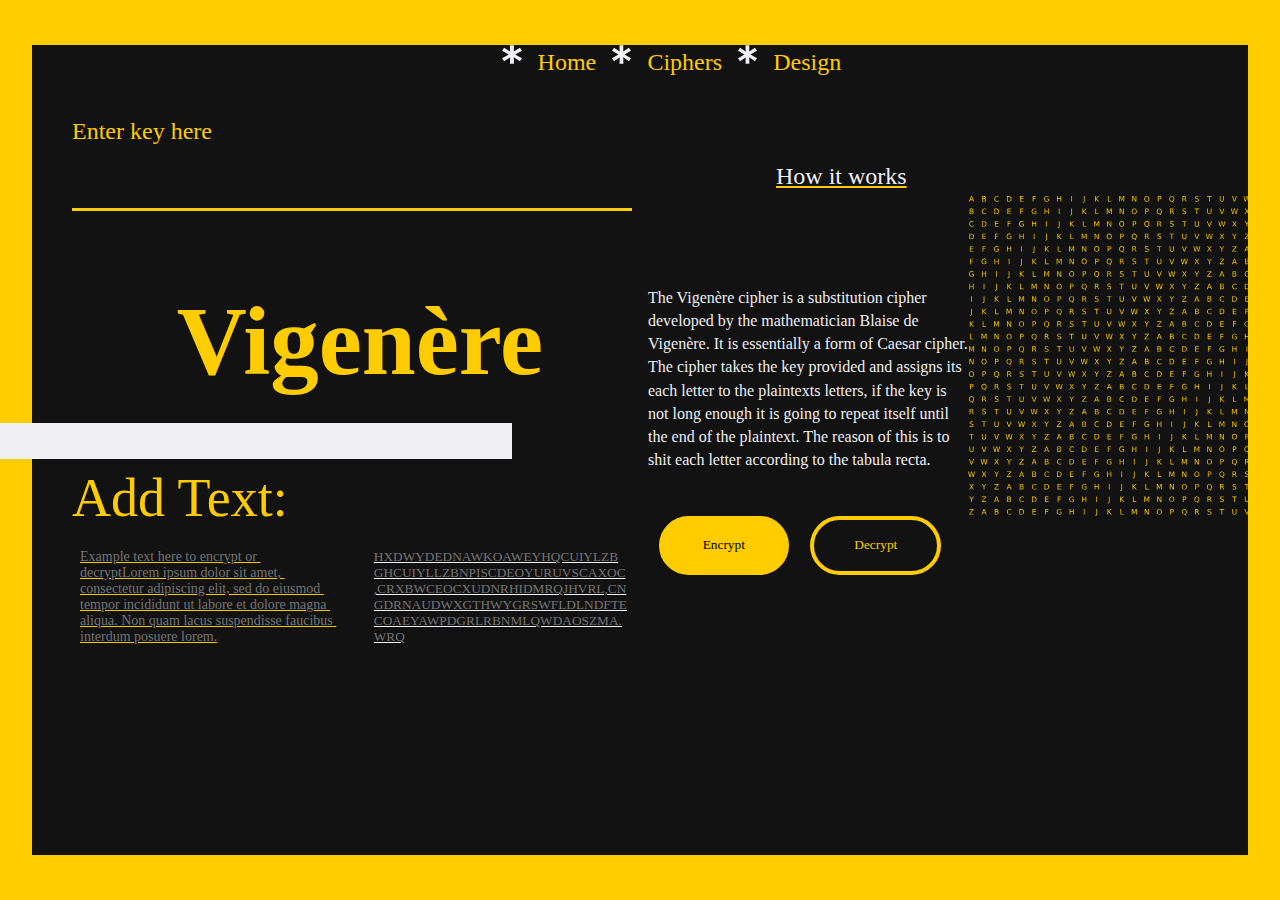
<file: vignere.html>
<!DOCTYPE html>
<html lang="en">

<head>
    <meta charset="utf-8">
    <meta name="viewport" content="width=device-width, initial-scale=1.0">
    <title>Vigenère</title>
    <script src="javascript.js"></script>
    <link rel="stylesheet" href="style.css">
</head>

<body>
    <header>
        <nav>
            <img src="svg/menu.svg" class="star" alt="asterisc">
            <a href="index.html">Home</a>
            <img src="svg/menu.svg" class="star" alt="asterisc">
            <div class="dropdown"><a>Ciphers</a>
                <div class="dropdown-content">
                    <a href="vignere.html">Vigenère</a>
                    <a href="t9.html">Telephone</a>
                    <a href="homophonic.html">Homophonic</a>
                </div>
            </div>
            <img src="svg/menu.svg" class="star" alt="asterisc">
            <a href="design.html">Design</a>
        </nav>
    </header>

    <div class="main-container">
        <div class="main-sub-container">
            <div class="left-sub-container">
                <h4>Enter key here</h4>
                <textarea rows="1" cols="50" class="keyword-textarea" autofocus onClick="this.setSelectionRange(0, this.value.length)"></textarea>
                <div class="title-div">
                    <h1 class="title-h1">Vigenère</h1>
                    <div class="color-block-div"></div>
                </div>
                <h2 class="add-text-h2">Add Text:</h2>
                <div class="input_area">
                    <textarea rows="5" cols="50" class="input-textarea message" onClick="this.setSelectionRange(0, this.value.length)" placeholder="Example text here to encrypt or decryptLorem ipsum dolor sit amet, consectetur adipiscing elit, sed do eiusmod tempor incididunt ut labore et dolore magna aliqua. Non quam lacus suspendisse faucibus interdum posuere lorem."></textarea>
                    <textarea class="output" onClick="this.setSelectionRange(0, this.value.length)" placeholder="HXDWYDEDNAWKOAWEYHQCUIYLZBGHCUIYLLZBNPISCDEOYURUVSCAXOC,CRXBWCEOCXUDNRHIDMRQJHVRL,CNGDRNAUDWXGTHWYGRSWFLDLNDFTECOAEYAWPDGRLRBNMLQWDAOSZMA.WRQ" readOnly></textarea>
                </div>
            </div>
            <div class="right-sub-container">
                <h4 class="how-works-h4">How it works</h4>
                <div class="description-container">
                    <div class="description-div">
                        <p class="description-p"> The Vigenère cipher is a substitution cipher developed by the mathematician Blaise de Vigenère. It is essentially a form of Caesar cipher. The cipher takes the key provided and assigns its each letter to the plaintexts letters, if the key is not long enough it is going to repeat itself until the end of the plaintext. The reason of this is to shit each letter according to the tabula recta.</p>
                    </div>
                    <img class="tabula-recta" src="svg/tabluarecta.svg" alt="tabula-recta">
                </div>
                <!--                <small class="deciphered-small">Deciphered Text</small>-->
                <div class="buttons">
                    <div class="buttons-div">
                        <button class="encrypt-button" onclick="encode(false)">Encrypt</button>

                        <button class="decrypt-button" onclick="decode(false)">Decrypt</button></div>
                </div>
            </div>
        </div>
    </div>

</body>

</html>
</file>
<file: style.css>
/*Global css styling*/

* {
    margin: 0;
    padding: 0;
    font-family: "Helvetica Neue";
}

:root {
    --yellow: #ffcc00;
    --black: #121212;
    --white: #efeff4;
    --gray: #5D5D5D;
}

textarea:focus {
    outline: none;
    overflow: auto;
    resize: none;
}

html {
    overflow: hidden;
    font-size: 1em;
}

body {
    background-color: white;
    font-family: 'Helvetica Neue', serif;
    font-weight: 400;
    line-height: 1.45;
    color: var(--white);
}

p {
    margin-bottom: 1.3em;
}

h1,
h2,
h3,
h4 {
    color: var(--yellow);
    margin: 1.414em 0 0.5em;
    font-weight: inherit;
    line-height: 1.2;
}

h1 {
    margin-top: 0;
    font-size: 6.063em;
}

h2 {
    font-size: 3.375em;
}

h3 {
    font-size: 2.25em;
}

h4 {
    font-size: 1.5em;
}

small,
.font_small {
    font-size: 0.667em;
}

/*Main container*/

.main-container {
    width: 100vw;
    height: 100vh;
    background-color: var(--yellow);
    display: flex;
    justify-content: center;
    align-items: center;
}

.main-sub-container {
    width: 95vw;
    height: 90vh;
    background-color: var(--black);
    display: flex;
    flex-direction: row;
}

/*Navigation*/

.navbutton {
    width: 38.125vw;
    height: auto;
}

header {
    position: absolute;
    z-index: 5;
    left: 38vw;
    padding-top: 3.5vw;
}

a {
    font-size: 1.5em;
    font-weight: 500;
    color: var(--yellow);
    text-decoration: none;
}

a:hover {
    text-decoration: underline;
}

.dropdown-content a {
    font-size: 1.5em;
    font-weight: 500;
    color: var(--black)
}

nav {
    display: flex;
    width: 25vw;
    justify-content: space-around;
}


.star {
    width: 1.2em;
    padding-left: 16px;
    padding-right: 16px;
    height: 1.2em;
}

.dropdown {
    position: relative;
    display: inline-block;
}

/* Dropdown Content (Hidden by Default) */

.dropdown-content {
    display: none;
    position: absolute;
    background-color: #efeff4;
    padding: 32px;
    min-width: 10px;
    box-shadow: 0px 8px 16px 0px rgba(0, 0, 0, 0.2);
    z-index: 1;

}

.dropdown-content a:hover {
    background-color: var(--yellow);
}

.dropdown:hover .dropdown-content {
    display: block;
}

/*Index styling*/

.index {
    background: var(--black) !important;
}

.scrambledtitle {
    cursor: pointer;
    background-color: var(--yellow);
    position: absolute;
    z-index: 10;
    color: var(--white);
    top: 45%;
    font-size: 6em;
    text-decoration: underline;
    text-decoration-color: var(--white)
}

/*           Cipher Pages          */

/*Left Container*/

.left-sub-container {
    padding-left: 3.125vw;
    width: 50%;
    padding-top: 8vh;
}

.keyword-textarea {
    width: 43.75vw;
    overflow: auto;
    border: none;
    border-bottom: 3px solid var(--yellow);
    background-color: var(--black);
    resize: none;
    color: var(--white);
    font-size: 5.5vh;
}

.title-div {
    width: 45vw;
}

.title-h1 {
    position: relative;
    z-index: 3;
    padding-top: 7.5vh;
    text-align: center;
    font-weight: 600
}

.color-block-div {
    height: 4vh;
    width: 40vw;
    position: absolute;
    top: 47%;
    left: 0;
    background-color: var(--white);
}

.add-text-h2 {
    font-weight: 500;
    margin-top: 1.2em;
    margin-bottom: .2em;
}

.input_area {
    display: flex;
    justify-content: space-between;
    width: 44vw;
    height: 20vh;
}

.input-textarea {
    font-size: 14px;
    width: 45%;
    height: 100%;
    overflow: auto;
    border: none;
    resize: none;
    color: var(--white);
    background-color: var(--black);
    text-decoration: underline;
    text-decoration-color: var(--yellow);
    padding: 8px;
}

.output {
    padding: 8px;
    width: 45%;
    height: 100%;
    overflow: auto;
    border: none;
    resize: none;
    background-color: var(--black);
    text-decoration: underline;
    text-decoration-color: var(--white);
    color: var(--yellow);
}






/*Right Container*/

.right-sub-container {
    padding-right: 8.33vw;
    width: 50%;
    padding-top: 13vh;
}

.how-works-h4 {
    font-weight: 500;
    color: var(--white);
    text-decoration: underline;
    text-decoration-color: var(--yellow);
    padding-left: 10vw;
}

.description-container {
    width: 50vw;
    display: flex;
}

.description-div {
    padding-top: 10vh;
    width: 50%;
}

.tabula-recta {
    width: 50%;
    height: 50%;
}

. .deciphered-small {
    transform: rotate(90deg);
    position: absolute;
    left: 48vw;
    top: 75vh;
}

.buttons {}

.encrypt-button {}

.decrypt-button {}

/*T9 styling*/

.t9 .title-h1 {
    padding-top: 0;
}

.t9 .color-block-div {
    top: 21%;
    width: 50vw;
}

.t9 .add-text-h2 {
    margin-top: 0;
}

.t9 .right-sub-container {
    padding: 0;
}

.t9-svg {
    padding-left: 10vw;
    padding-top: 20vh;
    width: 20vw;
}

.how-works-h2 {
    font-weight: 500;
    color: var(--white);
    text-decoration: underline;
    text-decoration-color: currentcolor;
    text-decoration-color: var(--yellow);
    transform: rotate(90deg);
    position: absolute;
    right: 0;
    top: 42%;
    margin: 0;
}

.t9 .description-div {
    padding-top: 3vh;
    width: 35vw;
    padding-left: 10vw;
}

.t9 .input-textarea {
    font-size: 24px;
    width: 100%;
    height: 100%;
    overflow: auto;
    border: none;
    resize: none;
    color: var(--white);
    background-color: var(--black);
    text-decoration: underline;
    text-decoration-color: currentcolor;
    text-decoration-color: var(--white);
    padding: 0;
}

#output-t9 {
    font-size: 34px;
    font-size: 34px;
}

.t9 .input_area {
    border: 2px solid var(--yellow);
}

.t9 .buttons {
    width: 20vw;
    padding-left: 10vw;
    display: flex;
    justify-content: center;
    padding-top: 1vw;
}

.encrypt-button {
    padding: 17.5px 40px;
    border: 4px solid var(--yellow);
    background: var(--yellow);
    border-radius: 60px;
}

.encrypt-button:hover {
    cursor: pointer;
    background: transparent;
    color: var(--yellow);
}

.decrypt-button {
    padding: 17.5px 40px;
    border: 4px solid var(--yellow);
    border-radius: 60px;
    color: var(--yellow);
    background: transparent;
}

.decrypt-button:hover {
    cursor: pointer;
    background: var(--yellow);
    color: var(--black);
}

/*Homophonic styling*/

.homo .description-div {
    width: 35vw;
}

.homo .title-div {}

.homo .color-block-div {
    bottom: 25vh;
    width: 46.6vw;
    top: unset;
}

.homo .title-h1 {
    position: absolute;
    z-index: 3;
    padding-top: 7.5vh;
    text-align: center;
    font-weight: 600;
    bottom: 17vh;
}

.homo .input_area {
    top: 40%;
    width: 100%;
    position: absolute;
    display: flex;
    align-content: center;
    align-items: center;
    justify-content: center;
}

.homo #message {
    overflow: auto;
    border: none;
    border-bottom: 3px solid var(--yellow);
    background-color: var(--black);
    resize: none;
    color: var(--white);
    font-size: 32px;
    text-align: center;
}

.homo .image {
    width: 44vw;
}

.homo .buttons {
    position: absolute;
    bottom: 25vh;
    width: 25vw;
    left: 60vw;
}

.homo .buttons-div {
    display: flex;
    justify-content: space-between;
}

/*Design Document styling*/

html.design {
    overflow: visible;
}

.design .main-container {
    width: auto;
    height: 100%;
}

.design .main-sub-container {
    width: 95%;
    height: 90%;
    margin-top: 5vh;
    margin-bottom: 5vh;
    flex-direction: column;
}

.design .title-div {
    width: 100%;
}

.design .color-block-div {
    height: 3.7vh;
    width: 100vw;
    top: 20.5%;

}

.design-div {
    display: flex;
    width: 100%;
    padding-bottom: 5vh;
}

.typography h1,
h2,
h3,
h4,
p {
    margin: 0;
    margin-bottom: 5px;
}

.design-title {
    width: 50%;
    color: var(--white);
    padding-left: 3.15vw;
}

.left-div {
    width: 50%;
    padding-left: 4.15vw;
}

.right-div {
    padding-right: 4.15vw;
    width: 50%;
}

.color {
    flex-direction: column;
}

.color-div {
    width: 100px;
    border: 10px solid;
    height: 100px;
}

.colors-div {
    padding-top: 4vh;
    align-self: center;
    justify-content: space-around;
    width: 80%;
    display: flex;
}

.yellow {
    background: var(--yellow);
    border-color: var(--white);
}

.black {
    background: var(--black);
    border-color: var(--yellow);
}

.white {
    background: var(--white);
    border-color: var(--gray);
}

.gray {
    background: var(--gray);
    border-color: var(--white);
}

.graph-elem {
    width: 100%;
    display: flex;
    flex-direction: column;
}

.design-subdiv {
    padding-bottom: 10vh;
    padding-left: 5vw;
}

.buttons-div {
    display: flex;
    justify-content: space-around;
    width: 50%;
}

.design-buttons {
    padding-top: 4vh;
    display: flex;
    justify-content: center;
    width: 100%;
}

.graph-elem .color-block-div {
    position: static;
    width: 50%;
}

.nav {
    width: 100%;
    justify-content: center;
    display: flex;
}

.nav-div {
    flex-direction: row;
    display: flex;
    width: 80%;
    justify-content: space-around;
}

.dropdown-contents {
    width: 200px;
    display: block;
    background-color: #efeff4;
    padding: 32px;
    min-width: 10px;
    box-shadow: 0px 8px 16px 0px rgba(0, 0, 0, 0.2);
    z-index: 1;
}

.classes {
    width: 50%;
}
</file>
